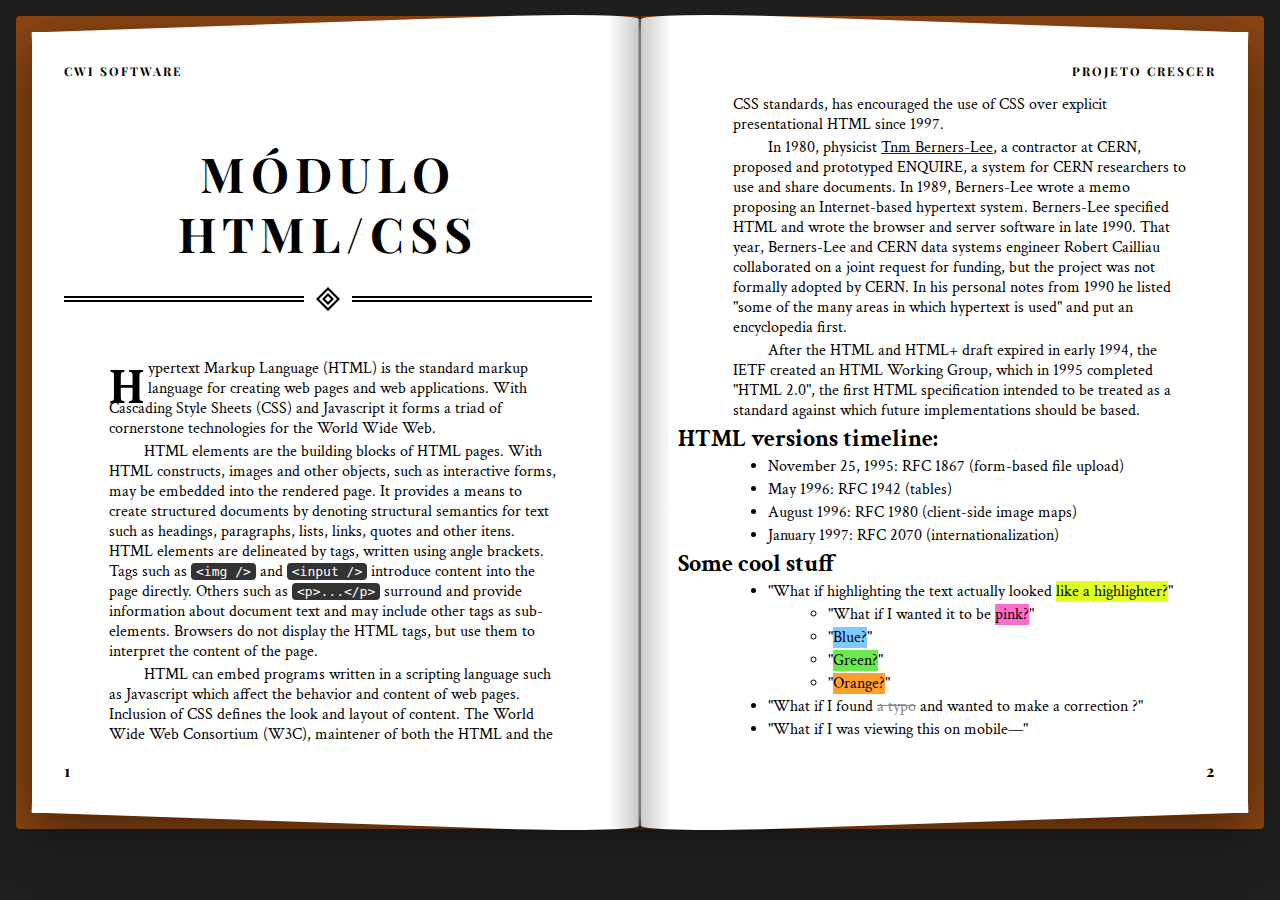
<file: html-css-exercicio-livro/index.html>
<!DOCTYPE html>
<html>
<head>
    <meta charset="utf-8">
    <title>Crescer HTML/CSS</title>
    <link rel="stylesheet" href="styles.css">
</head>
<body>
    <div id="wrapper">
        <div id="container">
            <section class="open-book">
                <header>
                    <h1>CWI Software</h1>
                    <h6>Projeto Crescer</h6>
                </header>
                <article>
                    <h2 class="chapter-title">MÓDULO HTML/CSS</h2>
                    <!-- eu que fiz -->
                    <p class="primeiro">
                        Hypertext Markup Language (HTML) is the standard markup language for creating web pages and web applications.
                        With Cascading Style Sheets (CSS) and Javascript it forms a triad of cornerstone technologies for the World Wide Web.
                    </p> 
                    <p>
                        HTML elements are the building blocks of HTML pages. With HTML constructs, images and other objects, such as interactive forms, 
                        may be embedded into the rendered page. It provides a means to create structured documents by denoting structural semantics for text such as headings, paragraphs, 
                        lists, links, quotes and other itens. HTML elements are delineated by tags, written using angle brackets. Tags such as <code class="codigo">&ltimg /&gt</code> and <code class="codigo">&ltinput /&gt</code>
                        introduce content into the page directly. Others such as <code class="codigo">&ltp&gt...&lt/p&gt</code> surround and provide information about document text and may include other tags as sub-elements. 
                        Browsers do not display the HTML tags, but use them to interpret the content of the page.
                    </p> 
                    <p>
                        HTML can embed programs written in a scripting language such as Javascript which affect the behavior and content of web pages.
                        Inclusion of CSS defines the look and layout of content. The World Wide Web Consortium (W3C), maintener of both the HTML and the CSS standards,
                        has encouraged the use of CSS over explicit presentational HTML since 1997.
                    </p>  
                    <p>
                        In 1980, physicist <span class="tnm">Tnm Berners-Lee</span>, a contractor at CERN, proposed and prototyped ENQUIRE, a system for CERN researchers to use and share documents.
                        In 1989, Berners-Lee wrote a memo proposing an Internet-based hypertext system. Berners-Lee specified HTML and wrote the browser and server software in late 1990. 
                        That year, Berners-Lee and CERN data systems engineer Robert Cailliau collaborated on a joint request for funding, but the project was not formally adopted by CERN. 
                        In his personal notes from 1990 he listed "some of the many areas in which hypertext is used" and put an encyclopedia first.
                    </p>
                    <p>
                        After the HTML and HTML+ draft expired in early 1994, the IETF created an HTML Working Group, which in 1995 completed "HTML 2.0", 
                        the first HTML specification intended to be treated as a standard against which future implementations should be based.
                    </p>
                    <h2>
                        HTML versions timeline:
                    </h2>
                    <ul>
                        <li>
                            November 25, 1995: RFC 1867 (form-based file upload)
                        </li>
                        <li>
                            May 1996: RFC 1942 (tables)
                        </li>
                        <li>
                            August 1996: RFC 1980 (client-side image maps)
                        </li>
                        <li>
                            January 1997: RFC 2070 (internationalization)
                        </li>
                    </ul>
                    <h2>
                        Some cool stuff
                    </h2>
                    <ul>
                        <li>
                            "What if highlighting the text actually looked <span class="hy">like a highlighter?</span>"
                        </li>
                        <ul>
                            <li>
                                "What if I wanted it to be <span class="hp">pink?</span>"
                            </li>
                            <li>
                                "<span class="hb">Blue?</span>"
                            </li>
                            <li>
                                "<span class="hg">Green?</span>"
                            </li>
                            <li>
                                "<span class="ho">Orange?</span>"
                            </li>
                        </ul>
                        <li>
                            "What if I found <span class="typo">a typo</span> and wanted to make a correction ?"
                        </li>
                        <li>
                            "What if I was viewing this on mobile—"
                        </li>
                    </ul>
                    <!-- eu que fiz -->
                </article>
                <footer>
                <ol id="page-numbers">
                    <li>1</li>
                    <li>2</li>
                </ol>
                </footer>
            </section>
        </div>
    </div>
</body>
</html>
</file>
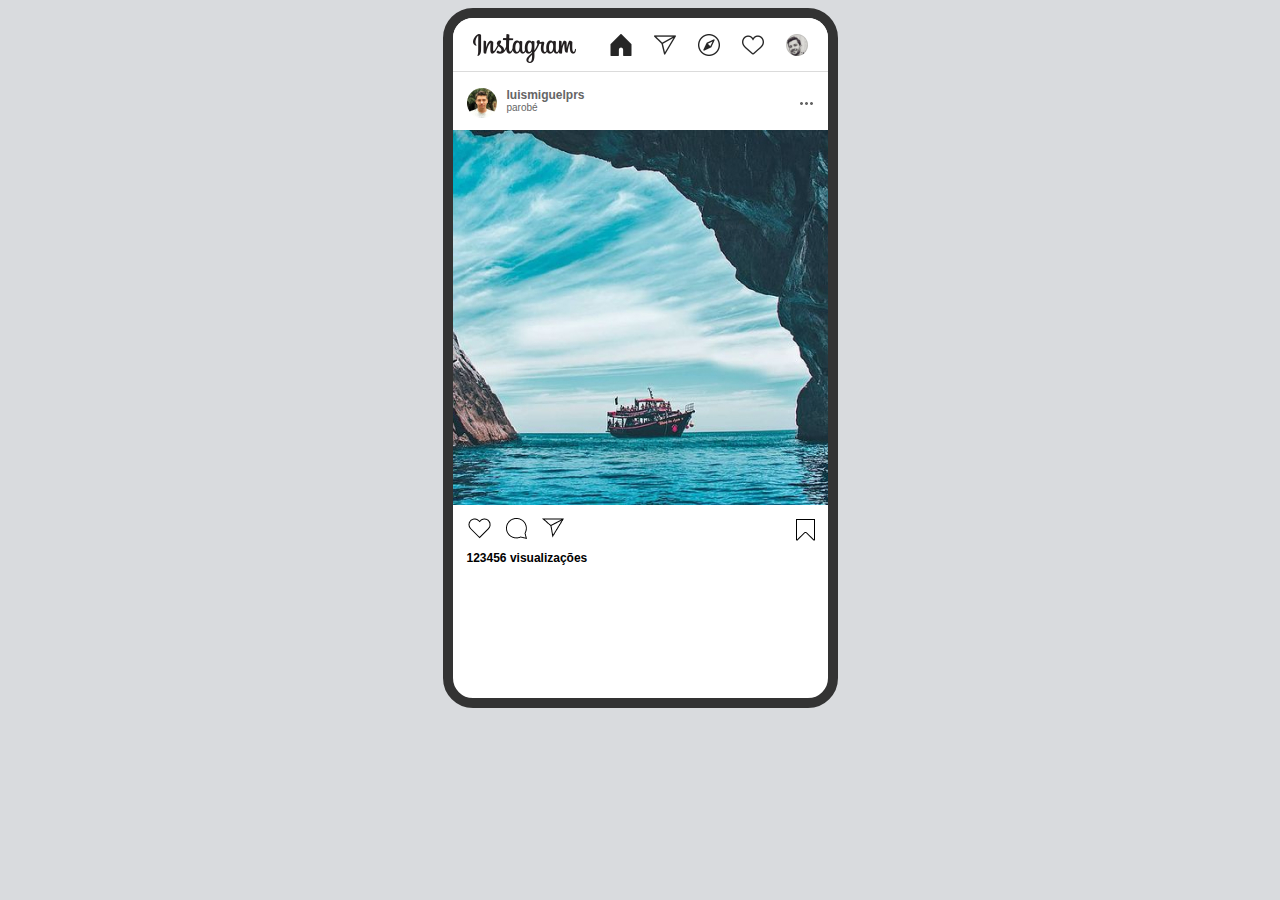
<file: html-css-exercicio-post-instagram/index.html>
<!DOCTYPE html>
<html lang="pt-BR">
<head>
    <meta charset="UTF-8">
    <meta name="viewport" content="width=device-width, initial-scale=1.0">
    <title>Instagram</title>
    <link rel="stylesheet" href="css/style.css">
</head>
<body>
    <article class="instagram-post">

        <img src="img/header.png" class="header" alt="Header">

        <div class="cabecalho">

            <div class="avatar-text">

                <img src="img/avatar.jpg" alt="avatar">
                
                <div class="text">
                    <span class="text1">luismiguelprs</span>
                    <span class="text2">parobé</span>
                </div>
                
            </div>

            <img src="img/see more.png" alt="see more" class="see-more">

        </div>

        <img src="img/img.jpg" alt="imagem">

        <div class="rodape">

            <ul class="interact">
                <li>
                    <img src="img/like.png" alt="like" class="interact-img">
                </li>
                <li>
                    <img src="img/comment.png" alt="comment" class="interact-img">
                </li>
                <li>
                    <img src="img/send.png" alt="send" class="interact-img">
                </li>
            </ul>

            <img src="img/save.png" alt="save" class="save">

        </div>

        <div class="visu">
            <strong>123456 visualizações</strong>
        </div>

    </article>
</body>
</html>
</file>
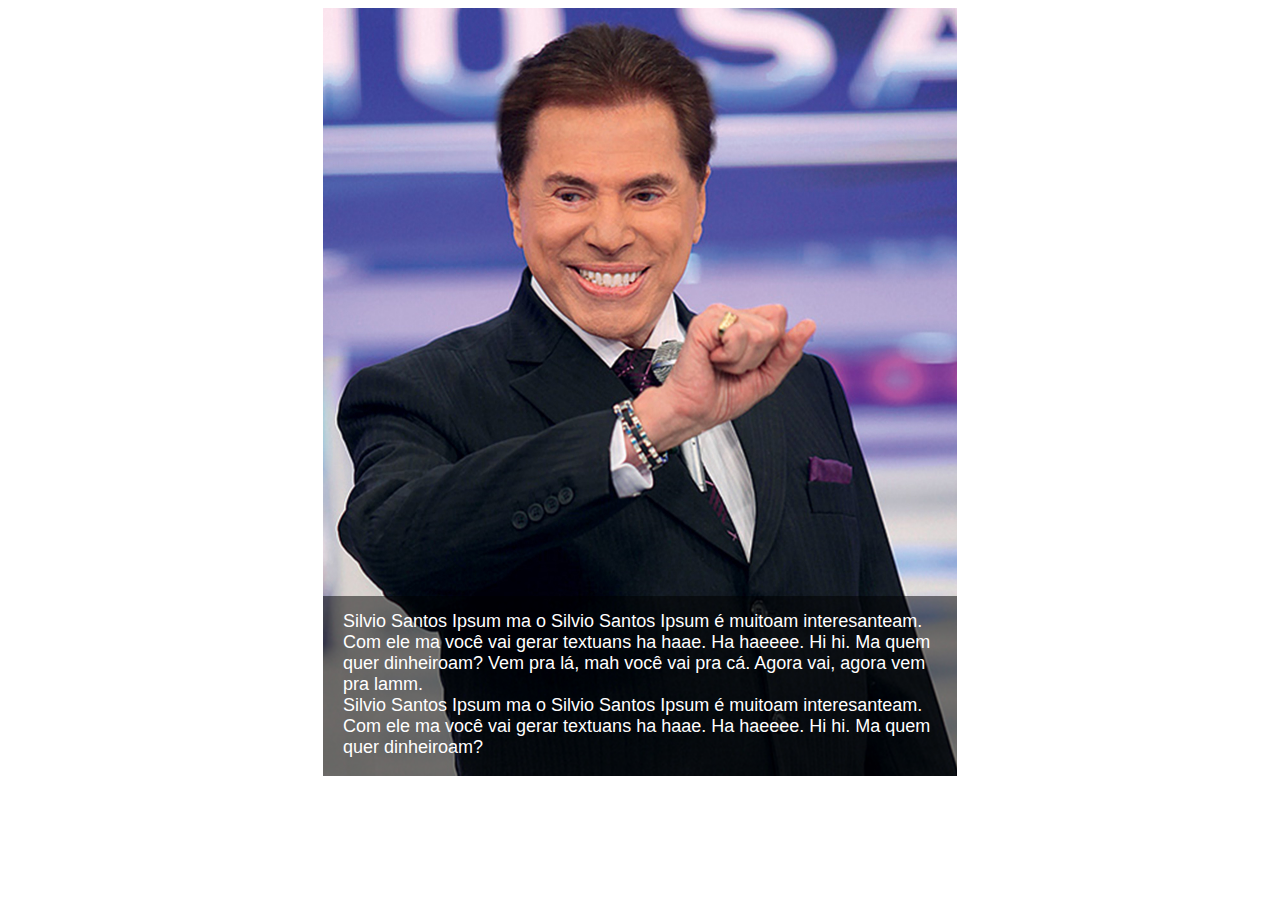
<file: html-css-exercicio-silvio-position/index.html>
<!DOCTYPE html>
<html lang="en">
<head>
    <meta charset="UTF-8">
    <meta http-equiv="X-UA-Compatible" content="IE=edge">
    <meta name="viewport" content="width=device-width, initial-scale=1.0">
    <link rel="stylesheet" href="css/style.css">
    <title>MAH OEH</title>
</head>
<body>

    <div class="img-txt">

        <img src="img/silvio.jpg" alt="silvio" class="silvio">
        
        <div class="txt">
            <p>
                Silvio Santos Ipsum ma o Silvio Santos Ipsum é muitoam interesanteam. Com ele ma você vai gerar textuans ha haae.
                Ha haeeee. Hi hi. Ma quem quer dinheiroam? Vem pra lá, mah você vai pra cá. Agora vai, agora vem pra lamm. <br>
                Silvio Santos Ipsum ma o Silvio Santos Ipsum é muitoam interesanteam. Com ele ma você vai gerar textuans ha haae.
                Ha haeeee. Hi hi. Ma quem quer dinheiroam? 
            </p>
        </div>
        
    </div>

</body>
</html>
</file>
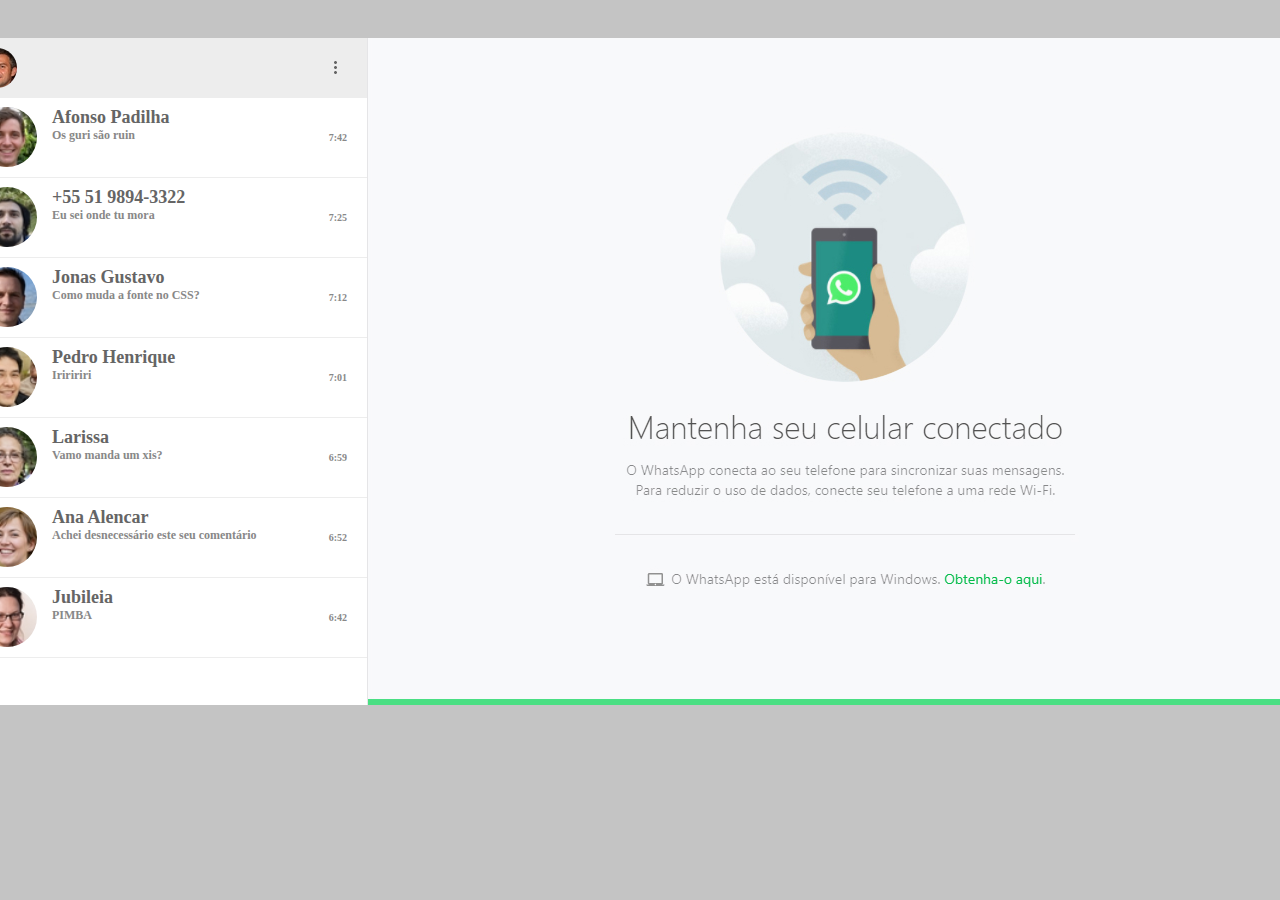
<file: html-css-exercicio-whatsapp-web/index.html>
<!DOCTYPE html>
<html>
<head>
    <meta charset="UTF-8">
    <meta http-equiv="X-UA-Compatible" content="IE=edge">
    <meta name="viewport" content="width=device-width, initial-scale=1.0">
    <title>WhatsApp</title>
    <link rel="stylesheet" href="css/style.css">
    <link rel="shortcut icon" href="img/whatsapp-logo-1.png" type="image/x-icon">
</head>
<body>
    <div class="geral">

        <div class="left">
            
            <div class="header">
                <img src="img/me.jpg" alt="me" class="me">
                <img src="img/see more.png" alt="see-more" class="see-more">
            </div>
            
            <div class="people">
                
                <div class="person">
                    <div class="inside">
                        <img src="img/p1.jpg" alt="p1" class="avatar">
                        <div class="txt">
                            <span class="txt1">Afonso Padilha</span>
                            <span class="txt2">Os guri são ruin</span>
                        </div>
                    </div>
                    <span class="horario">7:42</span>
                </div>
                
                <div class="person">
                    <div class="inside">
                        <img src="img/p2.jpg" alt="p2" class="avatar">
                        <div class="txt">
                            <span class="txt1">+55 51 9894-3322</span>
                            <span class="txt2">Eu sei onde tu mora</span>
                        </div>
                    </div>
                    <span class="horario">7:25</span>
                </div>
                
                <div class="person">
                    <div class="inside">
                        <img src="img/p3.jpg" alt="p3" class="avatar">
                        <div class="txt">
                            <span class="txt1">Jonas Gustavo</span>
                            <span class="txt2">Como muda a fonte no CSS?</span>
                        </div>
                    </div>
                    <span class="horario">7:12</span>
                </div>
                
                <div class="person">
                    <div class="inside">
                        <img src="img/p4.jpg" alt="p4" class="avatar">
                        <div class="txt">
                            <span class="txt1">Pedro Henrique</span>
                            <span class="txt2">Iriririri</span>
                        </div>
                    </div>
                    <span class="horario">7:01</span>
                </div>
                
                <div class="person">
                    <div class="inside">
                        <img src="img/p5.jpg" alt="p5" class="avatar">
                        <div class="txt">
                            <span class="txt1">Larissa</span>
                            <span class="txt2">Vamo manda um xis?</span>
                        </div>
                    </div>
                    <span class="horario">6:59</span>
                </div>
                
                <div class="person">
                    <div class="inside">
                        <img src="img/p6.jpg" alt="p6" class="avatar">
                        <div class="txt">
                            <span class="txt1">Ana Alencar</span>
                            <span class="txt2">Achei desnecessário este seu comentário</span>
                        </div>
                    </div>
                    <span class="horario">6:52</span>
                </div>
                
                <div class="person">
                    <div class="inside">
                        <img src="img/p7.jpg" alt="p7" class="avatar">
                        <div class="txt">
                            <span class="txt1">Jubileia</span>
                            <span class="txt2">PIMBA</span>
                        </div>
                    </div>
                    <span class="horario">6:42</span>
                </div>
                
                
                
            </div>
            
        </div>
        
        <img src="img/fundo.jpg" alt="fundo" class="background">
        
    </div>
</body>
</html>
</file>
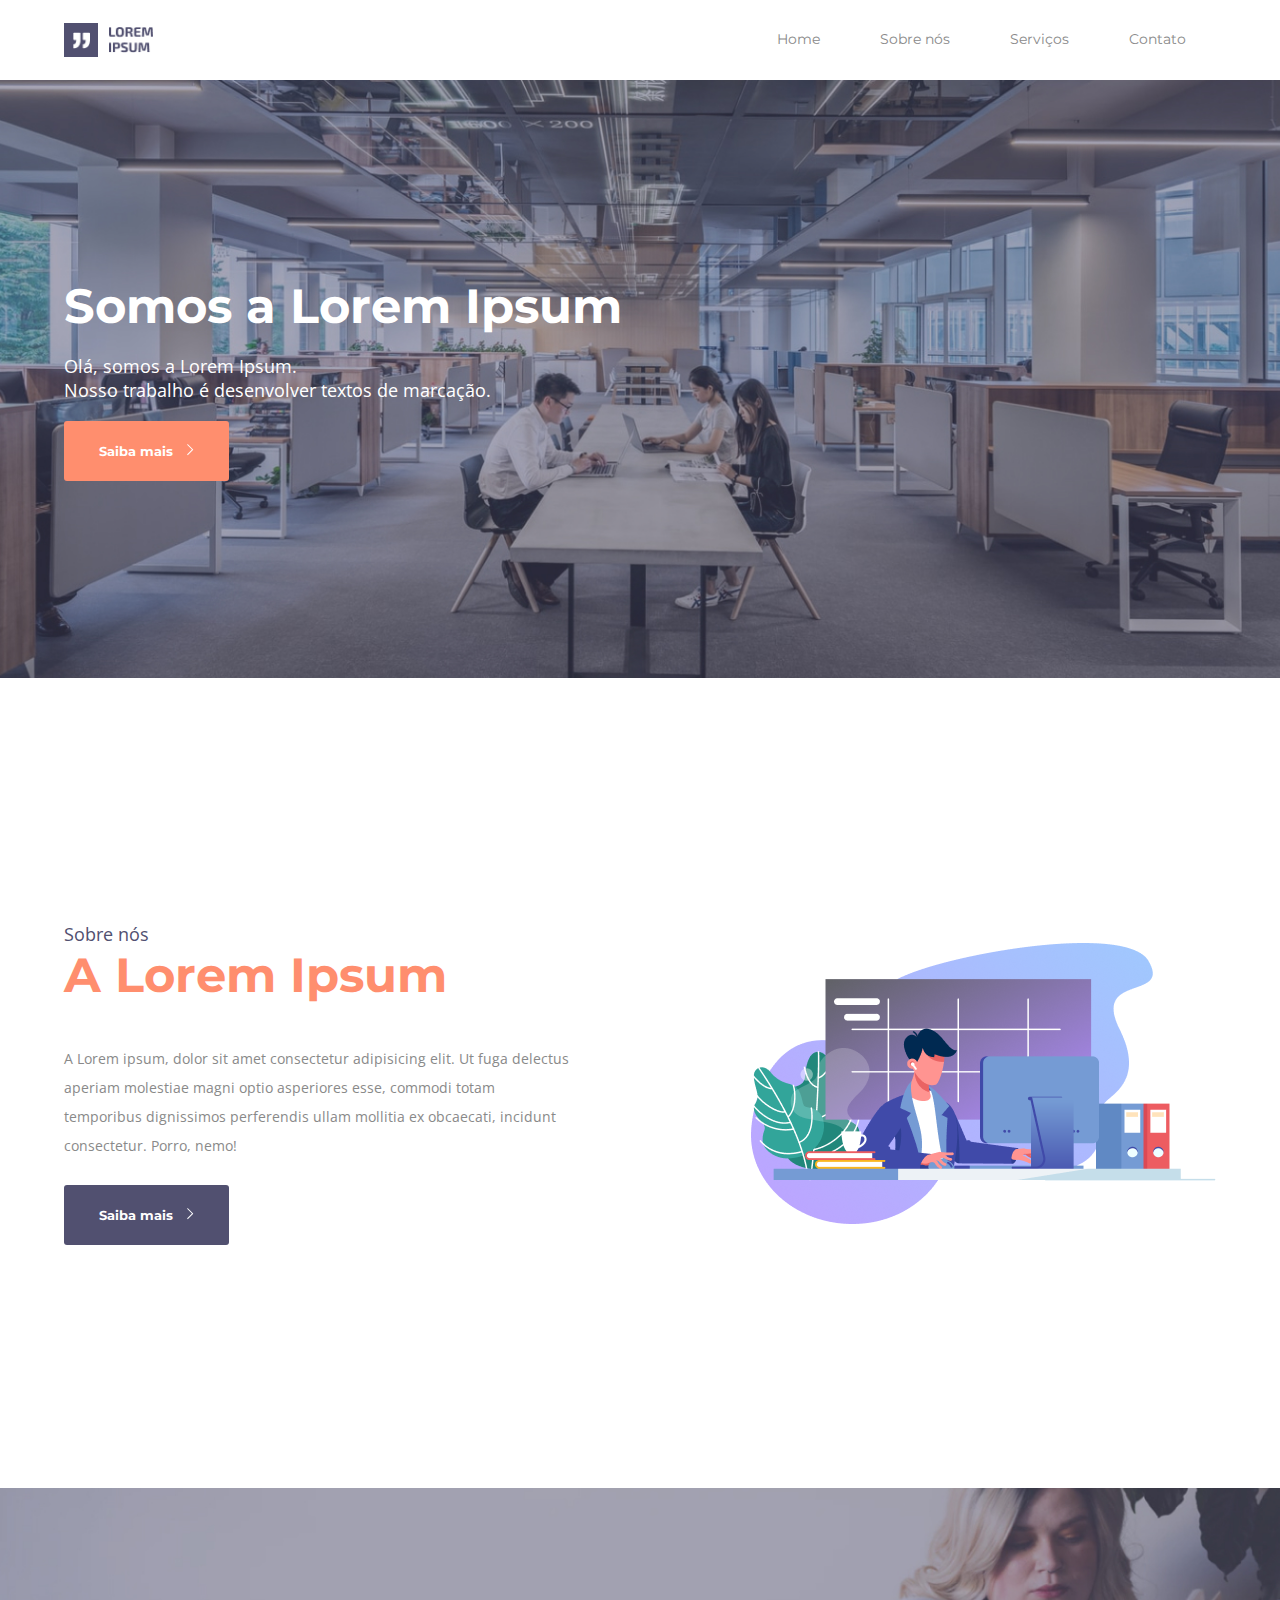
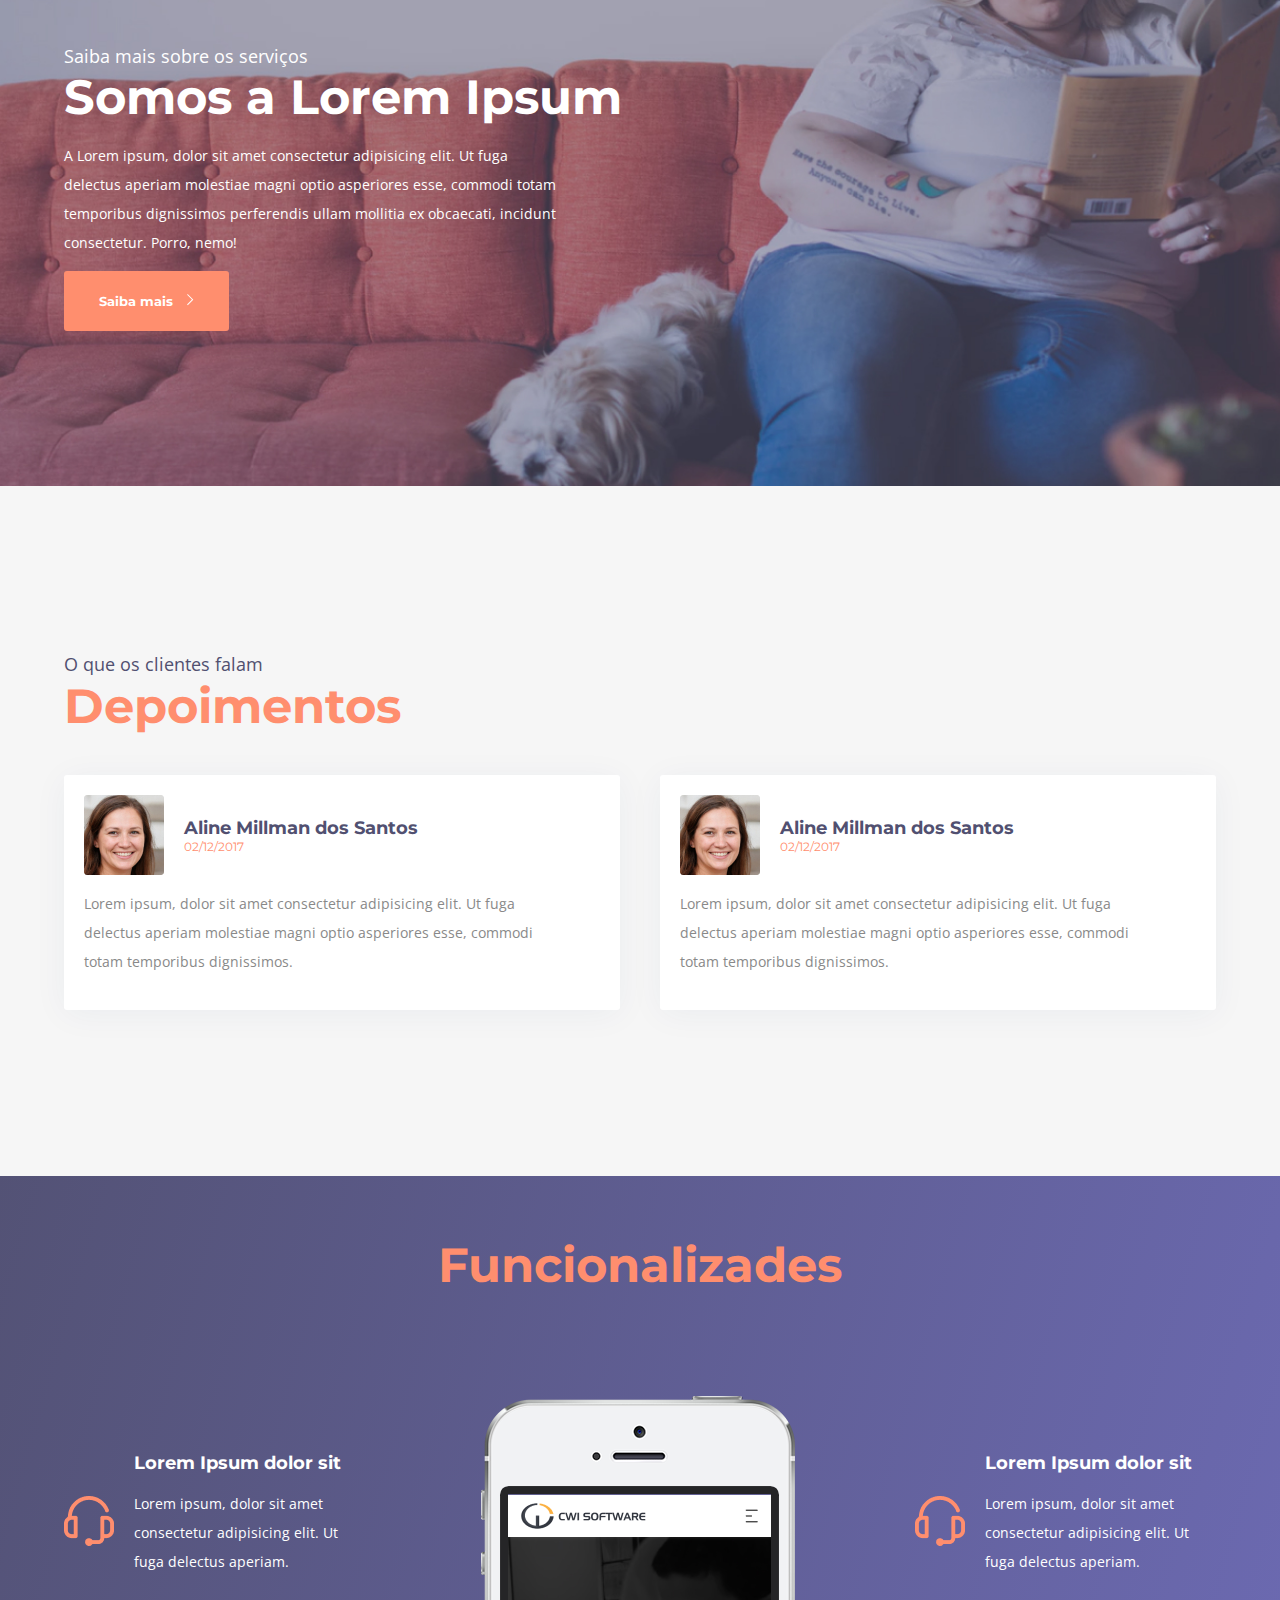
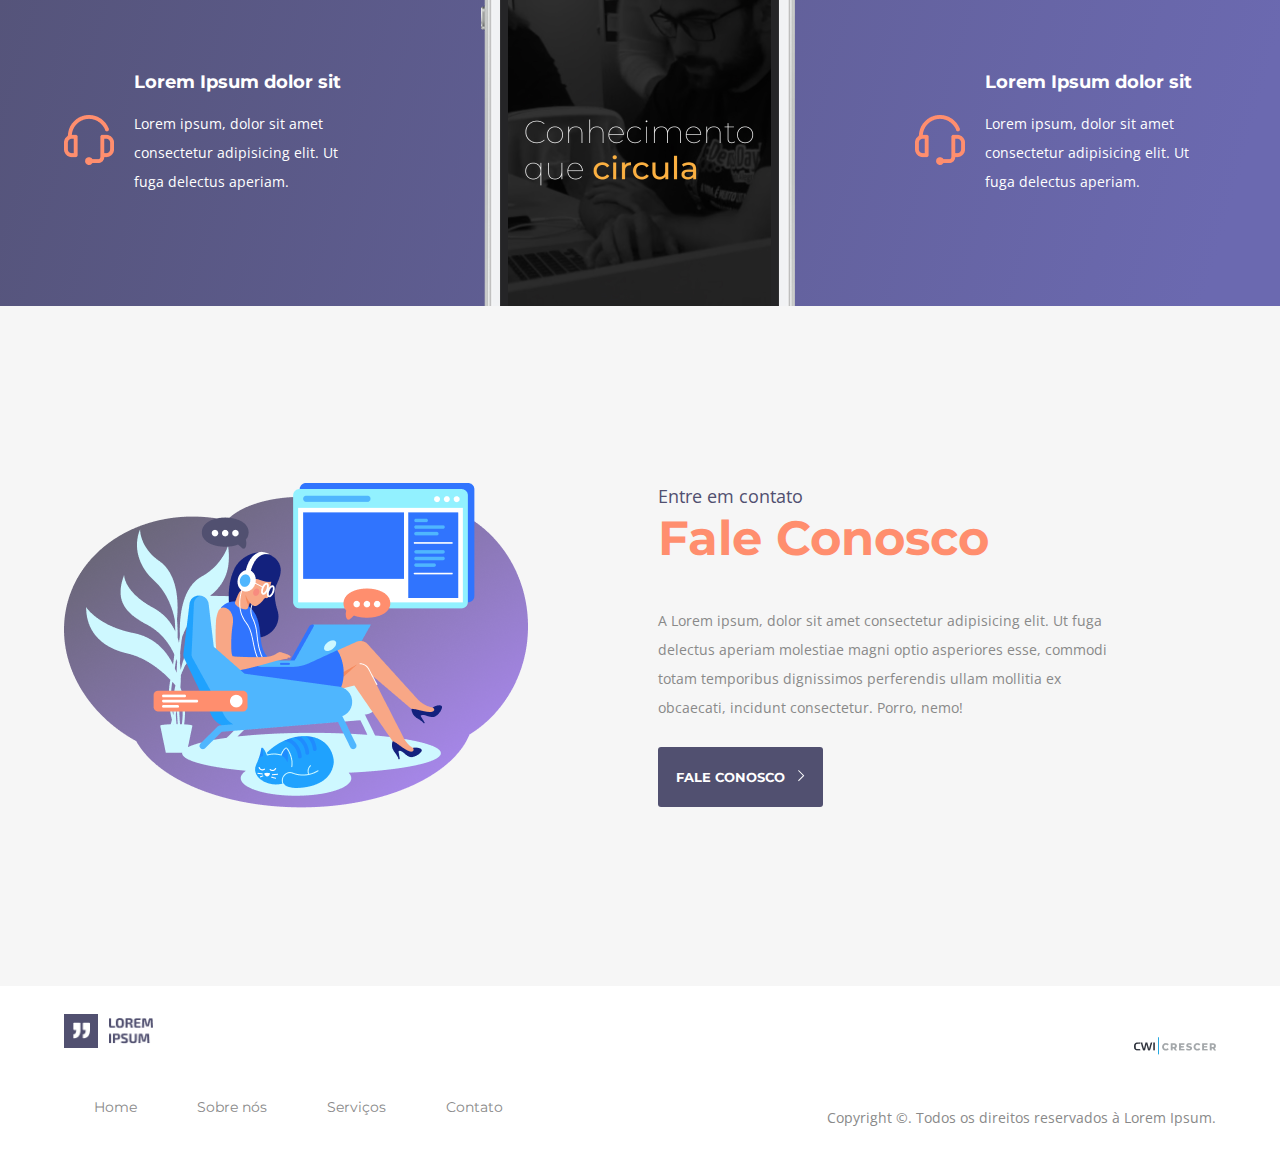
<file: html-css-tcc/index.html>
<!DOCTYPE html>
<html>
<head>
    <title>Home</title>
    <link rel="stylesheet" href="assets/css/common/style.css">
    <link rel="stylesheet" href="assets/css/common/header.css">
    <link rel="stylesheet" href="assets/css/common/footer.css">
    <link rel="stylesheet" href="assets/css/home/home.css">
    <link href="https://fonts.googleapis.com/css2?family=Montserrat:wght@400;700&family=Open+Sans&display=swap" rel="stylesheet">
    <meta name="viewport" content="width=device-width, initial-scale=1.0">
</head>
<body>

    <header class="header">
        <section class="header-content container">
            <div class="logo-completo">
                <img src="assets/img/contranota.png" alt="logo" class="logo">
                <img src="assets/img/Lorem Ipsum.png" alt="txt-logo" class="txt-logo txt-logo-header">
            </div>
            
            <input type="checkbox" id="menu-control" class="menu-control">

            <ul class="menu">
                <li class="menu-item">
                    <label for="menu-control" class="label-hamburger"> 
                        <img src="assets/img/hamburger.png" alt="hamburger" class="hamburger-close">
                    </label>
                </li>
                <li class="menu-item">
                    <a href="index.html">Home</a>
                </li>
                <li class="menu-item">
                    <a href="sobre/index.html">Sobre nós</a>
                </li>
                <li class="menu-item">
                    <a href="index.html">Serviços</a>
                </li>
                <li class="menu-item">
                    <a href="contato/index.html">Contato</a>
                </li>
            </ul>    

            <label for="menu-control" class="label-hamburger">
                <img src="assets/img/hamburger.png" alt="hamburger" class="hamburger">
            </label>

        </sectionv> 
    </header>

    <section class="banner">
        <img src="assets/img/banner.jpg" alt="banner" class="banner-img">

        <div class="banner-content">
            <div class="container">
                <h1>Somos a Lorem Ipsum</h1>
                <p class="txt-big">
                    Olá, somos a Lorem Ipsum. <br>
                    Nosso trabalho é desenvolver textos de marcação.
                </p>
                <a href="sobre/index.html">
                    <button class="button button-banner">
                        <span class="button-txt">Saiba mais</span>
                        <img src="assets/img/ARROW.png" alt="arrow" class="arrow-button">
                    </button>
                </a>
            </div>
        </div>
    </section>
    
    <section class="about-home container">
        <div>
            <span class="txt-big purple">Sobre nós</span>
            <h1 id="smaller" class="orange">A Lorem Ipsum</h1>
            <p class="txt gray about-txt">
                A Lorem ipsum, dolor sit amet consectetur adipisicing elit.
                Ut fuga delectus aperiam molestiae magni optio asperiores esse, 
                commodi totam temporibus dignissimos perferendis ullam mollitia ex obcaecati, 
                incidunt consectetur. Porro, nemo!
            </p>
            <a href="sobre/index.html">
                <button class="button bg-purple">
                    <span class="button-txt">Saiba mais</span>
                    <img src="assets/img/ARROW.png" alt="arrow" class="arrow-button">
                </button>
            </a>   
        </div>
        <img src="assets/img/ilustration.png" alt="illustration" class="img-geral">
    </section>

    <section class="services-home">
        <img src="assets/img/banner-services.jpg" alt="banner-services" class="banner-img">

        <div class="banner-content">
            <div class="container">
                <span class="txt-big">
                    Saiba mais sobre os serviços
                </span>
                <h1 id="smaller">Somos a Lorem Ipsum</h1>
                <p class="txt txt-services">
                    A Lorem ipsum, dolor sit amet consectetur adipisicing elit. 
                    Ut fuga delectus aperiam molestiae magni optio asperiores esse, 
                    commodi totam temporibus dignissimos perferendis ullam mollitia ex 
                    obcaecati, incidunt consectetur. Porro, nemo!
                </p>
                
                <button class="button">
                    <span class="button-txt">Saiba mais</span>
                    <img src="assets/img/ARROW.png" alt="arrow" class="arrow-button">
                </button>
            
            </div>
        </div>
    </section>

    <section class="depoimentos">
        <div class="dep-geral container">
            <span class="txt-big purple">O que os clientes falam</span>
            <h1 id="smaller" class="orange">Depoimentos</h1>
            <div class="container-dep">

                <div class="dep-msg">
                    <div class="pessoa">
                        <img src="assets/img/pessoa.jpg" alt="pessoa" class="pessoa-img">
                        <div class="pessoa-txt">
                            <span class="nome-dep">Aline Millman dos Santos</span>
                            <span class="data-dep">02/12/2017</span>
                        </div>
                    </div> 
                    <p class="txt gray msg">
                        Lorem ipsum, dolor sit amet consectetur adipisicing elit. Ut fuga delectus aperiam molestiae magni optio asperiores esse, 
                        commodi totam temporibus dignissimos.
                    </p>                   
                </div>    
                
                <div class="dep-msg">
                    <div class="pessoa">
                        <img src="assets/img/pessoa.jpg" alt="pessoa" class="pessoa">
                        <div class="pessoa-txt">
                            <span class="nome-dep">Aline Millman dos Santos</span>
                            <span class="data-dep">02/12/2017</span>
                        </div>
                    </div> 
                    <p class="txt gray msg">
                        Lorem ipsum, dolor sit amet consectetur adipisicing elit. Ut fuga delectus aperiam molestiae magni optio asperiores esse, 
                        commodi totam temporibus dignissimos.
                    </p>                   
                </div>
                
            </div>
        </div>
    </section>

    <section class="func">
        <div class="func-geral container">
            <h1 id="smaller" class="orange">Funcionalizades</h1>
            <div class="func-content">

                <div class="func-block">
                    <div class="func-item">
                        <img src="assets/img/headset.png" alt="headset">
                        <div class="func-txt">
                            <span class="txt-big bold monst">Lorem Ipsum dolor sit</span>
                            <p class="txt">
                                Lorem ipsum, dolor sit amet consectetur adipisicing elit. 
                                Ut fuga delectus aperiam.
                            </p>    
                        </div>
                    </div>
                    <div class="func-item">
                        <img src="assets/img/headset.png" alt="headset">
                        <div class="func-txt">
                            <span class="txt-big bold monst">Lorem Ipsum dolor sit</span>
                            <p class="txt">
                                Lorem ipsum, dolor sit amet consectetur adipisicing elit. 
                                Ut fuga delectus aperiam.
                            </p>    
                        </div>
                    </div>
                </div>
                    
                <img src="assets/img/celular.png" alt="celular" class="celular">

                <div class="func-block">
                    <div class="func-item">
                        <img src="assets/img/headset.png" alt="headset">
                        <div class="func-txt">
                            <span class="txt-big bold  monst">Lorem Ipsum dolor sit</span>
                            <p class="txt">
                                Lorem ipsum, dolor sit amet consectetur adipisicing elit. 
                                Ut fuga delectus aperiam.
                            </p>    
                        </div>
                    </div>
                    <div class="func-item">
                        <img src="assets/img/headset.png" alt="headset">
                        <div class="func-txt">
                            <span class="txt-big bold  monst">Lorem Ipsum dolor sit</span>
                            <p class="txt">
                                Lorem ipsum, dolor sit amet consectetur adipisicing elit. 
                                Ut fuga delectus aperiam.
                            </p>    
                        </div>
                    </div>
                </div>

            </div>
        </div>
    </section>

    <section class="fale">
        <div class="fale-geral container">
            <img src="assets/img/ilustration 2.png" alt="ilustration 2" class="img-geral">
            <div>
                <span class="txt-big purple">Entre em contato</span>
                <h1 id="smaller" class="orange">Fale Conosco</h1>
                <p class="txt gray">
                    A Lorem ipsum, dolor sit amet consectetur adipisicing elit. 
                    Ut fuga delectus aperiam molestiae magni optio asperiores esse, 
                    commodi totam temporibus dignissimos perferendis ullam mollitia 
                    ex obcaecati, incidunt consectetur. Porro, nemo!
                </p>
                <a href="contato/index.html">
                    <button class="button bg-purple">
                        <span class="button-txt">FALE CONOSCO</span>
                        <img src="assets/img/ARROW.png" alt="arrow" class="arrow-button">
                    </button>
                </a>
            </div>
        </div>
    </section>

    <footer class="footer container">
        <div class="footer-content">

            <div class="logo-completo">
                <img src="assets/img/contranota.png" alt="logo" class="logo">
                <img src="assets/img/Lorem Ipsum.png" alt="txt-logo" class="txt-logo">
            </div>

            <ul class="menu menu-footer">
                <li class="menu-item">
                    <a href="index.html">Home</a>
                </li>
                <li class="menu-item">
                    <a href="sobre/index.html">Sobre nós</a>
                </li>
                <li class="menu-item">
                    <a href="index.html">Serviços</a>
                </li>
                <li class="menu-item">
                    <a href="contato/index.html">Contato</a>
                </li>
            </ul>

        </div>

        <div class="footer-content secondary">
            <img src="assets/img/CRESCER LOGO.png" alt="crescer">
            <span class="txt gray pc">Copyright ©. Todos os direitos reservados à Lorem Ipsum.</span>
            <span class="txt gray mobile">© Copyright 2019 Todos os direitos</span>
        </div>

    </footer>
</body>
</html>
</file>
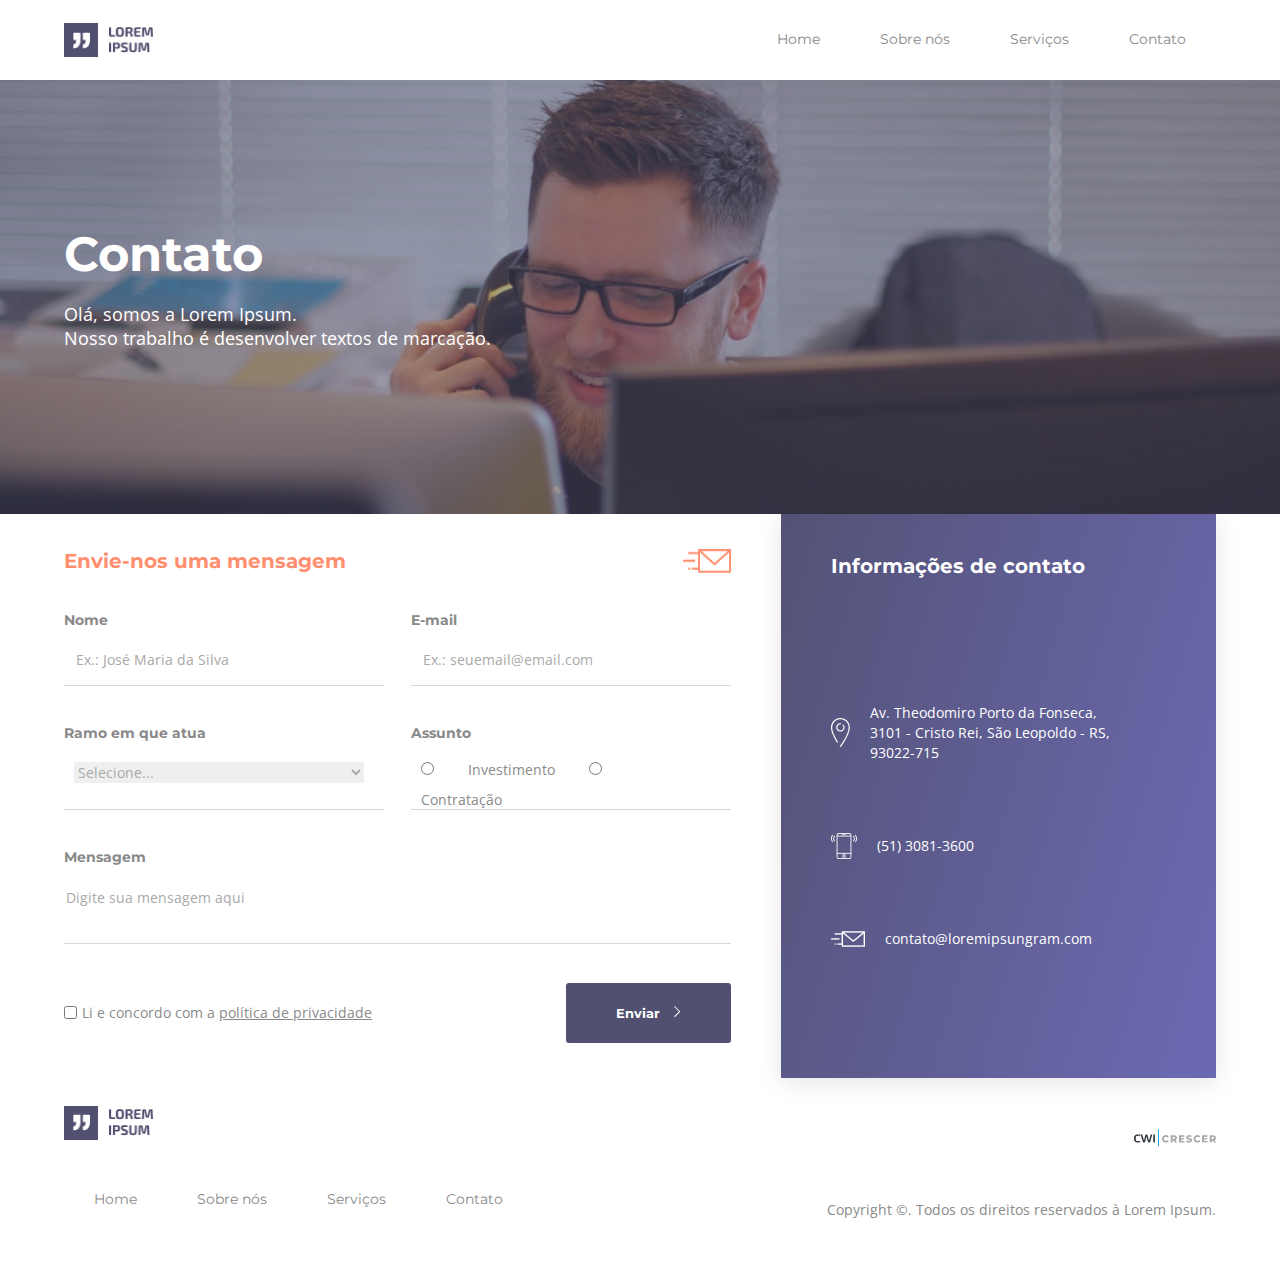
<file: html-css-tcc/contato/index.html>
<!DOCTYPE html>
<html>
<head>
    <meta charset="UTF-8">
    <link rel="stylesheet" href="../assets/css/common/style.css">
    <link rel="stylesheet" href="../assets/css/common/header.css">
    <link rel="stylesheet" href="../assets/css/common/footer.css">
    <link rel="stylesheet" href="../assets/css/contato/contact.css">
    <link href="https://fonts.googleapis.com/css2?family=Montserrat:wght@400;700&family=Open+Sans&display=swap" rel="stylesheet">
    <meta name="viewport" content="width=device-width, initial-scale=1.0">
    <title>Contato</title>
</head>
<body>

    <header class="header">
        <section class="header-content container">
            <div class="logo-completo">
                <img src="../assets/img/contranota.png" alt="logo" class="logo">
                <img src="../assets/img/Lorem Ipsum.png" alt="txt-logo" class="txt-logo txt-logo-header">
            </div>
            
            <input type="checkbox" id="menu-control" class="menu-control">

            <ul class="menu">
                <li class="menu-item">
                    <label for="menu-control" class="label-hamburger"> 
                        <img src="../assets/img/hamburger.png" alt="hamburger" class="hamburger-close">
                    </label>
                </li>
                <li class="menu-item">
                    <a href="../index.html">Home</a>
                </li>
                <li class="menu-item">
                    <a href="../sobre/index.html">Sobre nós</a>
                </li>
                <li class="menu-item">
                    <a href="">Serviços</a>
                </li>
                <li class="menu-item">
                    <a href="../contato/index.html">Contato</a>
                </li>
            </ul>    

            <label for="menu-control" class="label-hamburger">
                <img src="../assets/img/hamburger.png" alt="hamburger" class="hamburger">
            </label>

        </sectionv> 
    </header>

    <section class="contact-banner">
        <img src="../assets/img/contact-banner.jpg" alt="contact-banner" class="banner-img">
        <div class="contact-banner-content">
            <div class="container">
                <h1 id="big">Contato</h1>
                <p class="txt-big">
                    Olá, somos a Lorem Ipsum. <br>
                    Nosso trabalho é desenvolver textos de marcação.
                </p>
            </div>
        </div>
    </section>

    <section class="contato">
        <form class="formulario container">
            <div class="linha-primeira">
                <span class="title-form">Envie-nos uma mensagem</span>
                <img src="../assets/img/ENVELOP.png" alt="envelop" class="img-form">
            </div>

            <div class="linha">
                <div class="input">
                    <label class="title-input" for="name">Nome</label>
                    <input type="text" id="nome" placeholder="Ex.: José Maria da Silva">
                </div>

                <div class="input">
                    <label class="title-input" for="email">E-mail</label>
                    <input type="email" id="email" placeholder="Ex.: seuemail@email.com">
                </div>
            </div>

            <div class="linha">
                <div class="input">
                    <span class="title-input">Ramo em que atua</span>
                    <select name="ramo">
                        <option selected disabled>Selecione...</option>
                        <option>Front-End</option>
                        <option>Back-End</option>
                        <option>Análise</option>
                        <option>RH</option>
                    </select>
                </div>
                
                <div class="input reverse">
                    <span class="title-input">Assunto</span>
                    <div class="assunto">
                        <input type="radio" name="assuntos">
                        <span class="assunto-txt">Investimento</span>
                        <input type="radio" name="assuntos">
                        <span class="assunto-txt">Contratação</span>
                    </div>
                </div>
            </div>

            <div class="linha">
                <div class="input msg-form">
                    <span class="title-input">Mensagem</span>
                    <textarea name="mensagem" cols="3" placeholder="Digite sua mensagem aqui"></textarea>
                </div>
            </div>

            <div class="linha-ultima">
                <div class="politica">
                    <input type="checkbox">
                    <span>Li e concordo com a <a href="">política de privacidade</a></span>
                </div>

                <button class="button bg-purple">
                    <span class="button-txt">Enviar</span>
                    <img src="../assets/img/ARROW.png" alt="arrow" class="arrow-button">
                </button>
            </div>
        </form>

        <div class="info">
            <div class="info-container container">

                <spon class="title-info">Informações de contato</spon>
                
                <div class="info-content">
                    <img src="../assets/img/localization.png" alt="localization">
                    <span class="info-txt">Av. Theodomiro Porto da Fonseca, 3101 - Cristo Rei, São Leopoldo - RS, 93022-715</span>
                </div>
                
                <div class="info-content">
                    <img src="../assets/img/celphone.png" alt="celphone">
                    <span class="info-txt"> (51) 3081-3600</span>
                </div>
                
                <div class="info-content">
                    <img src="../assets/img/mail white.png" alt="mail-white">
                    <span class="info-txt">contato@loremipsungram.com</span>
                </div>
            </div>
        </div>
    </section>

    <footer class="footer container">
        <div class="footer-content">

            <div class="logo-completo">
                <img src="../assets/img/contranota.png" alt="logo" class="logo">
                <img src="../assets/img/Lorem Ipsum.png" alt="txt-logo" class="txt-logo">
            </div>

            <ul class="menu menu-footer">
                <li class="menu-item">
                    <a href="../index.html">Home</a>
                </li>
                <li class="menu-item">
                    <a href="../sobre/index.html">Sobre nós</a>
                </li>
                <li class="menu-item">
                    <a href="">Serviços</a>
                </li>
                <li class="menu-item">
                    <a href="../contato/index.html">Contato</a>
                </li>
            </ul>

        </div>

        <div class="footer-content secondary">
            <img src="../assets/img/CRESCER LOGO.png" alt="crescer">
            <span class="txt gray pc">Copyright ©. Todos os direitos reservados à Lorem Ipsum.</span>
            <span class="txt gray mobile">© Copyright 2019 Todos os direitos</span>
        </div>

    </footer>
    
</body>
</html>
</file>
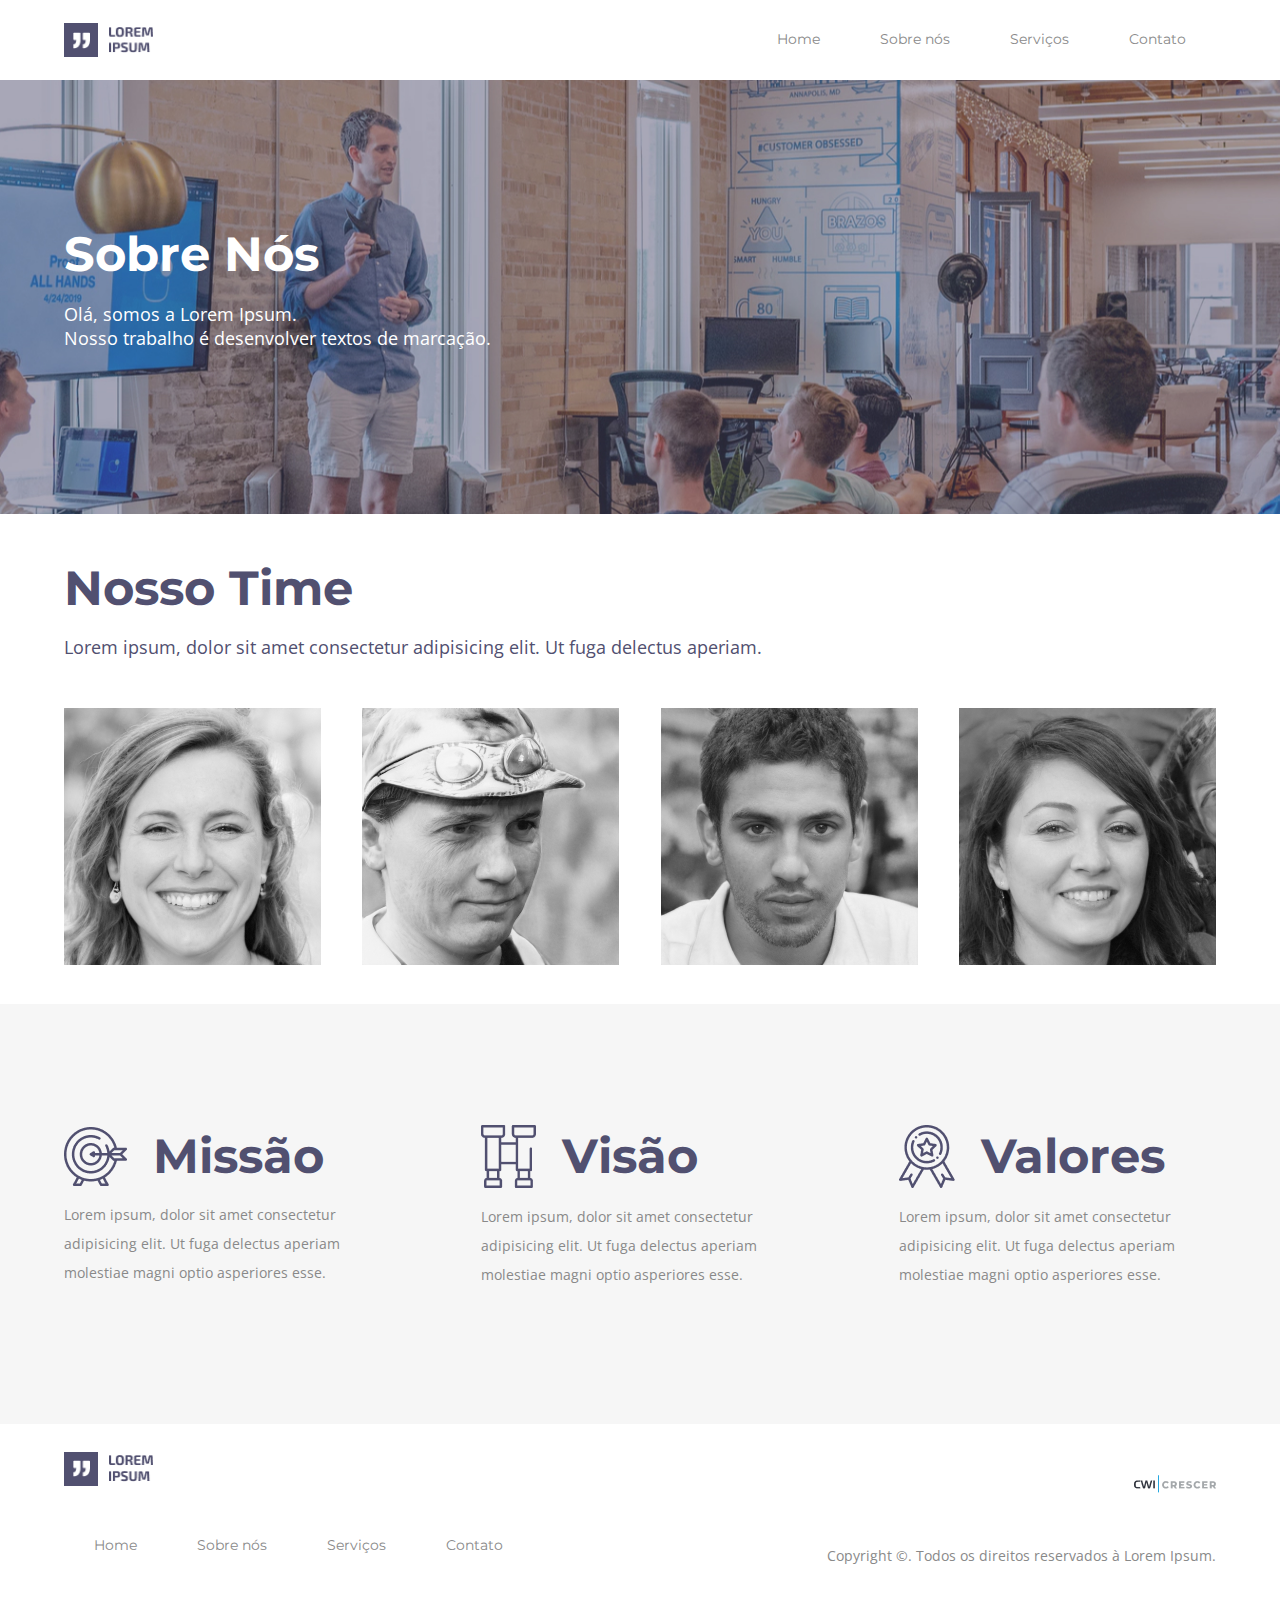
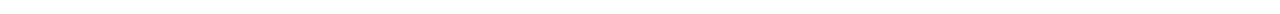
<file: html-css-tcc/sobre/index.html>
<!DOCTYPE html>
<html>
<head>
    <meta charset="UTF-8">
    <link rel="stylesheet" href="../assets/css/common/style.css">
    <link rel="stylesheet" href="../assets/css/common/header.css">
    <link rel="stylesheet" href="../assets/css/common/footer.css">
    <link rel="stylesheet" href="../assets/css/sobre/about.css">
    <link href="https://fonts.googleapis.com/css2?family=Montserrat:wght@400;700&family=Open+Sans&display=swap" rel="stylesheet">
    <meta name="viewport" content="width=device-width, initial-scale=1.0">
    <title>Sobre</title>
</head>
<body>

    <header class="header">
        <section class="header-content container">
            <div class="logo-completo">
                <img src="../assets/img/contranota.png" alt="logo" class="logo">
                <img src="../assets/img/Lorem Ipsum.png" alt="txt-logo" class="txt-logo txt-logo-header">
            </div>
            
            <input type="checkbox" id="menu-control" class="menu-control">

            <ul class="menu">
                <li class="menu-item">
                    <label for="menu-control" class="label-hamburger"> 
                        <img src="../assets/img/hamburger.png" alt="hamburger" class="hamburger-close">
                    </label>
                </li>
                <li class="menu-item">
                    <a href="../index.html">Home</a>
                </li>
                <li class="menu-item">
                    <a href="../sobre/index.html">Sobre nós</a>
                </li>
                <li class="menu-item">
                    <a href="">Serviços</a>
                </li>
                <li class="menu-item">
                    <a href="../contato/index.html">Contato</a>
                </li>
            </ul>    

            <label for="menu-control" class="label-hamburger">
                <img src="../assets/img/hamburger.png" alt="hamburger" class="hamburger">
            </label>

        </sectionv> 
    </header>

    <section class="about-banner">
        <img src="../assets/img/about-banner.jpg" alt="about-banner" class="banner-img">
        <div class="about-banner-content">
            <div class="container">
                <h1 id="big">Sobre Nós</h1>
                <p class="txt-big">
                    Olá, somos a Lorem Ipsum. <br>
                    Nosso trabalho é desenvolver textos de marcação.
                </p>
            </div>
        </div>
    </section>

    <section class="nosso-time container">
        <h1 class="purple" id="big">Nosso Time</h1>
        <p class="txt-big purple">Lorem ipsum, dolor sit amet consectetur adipisicing elit. Ut fuga delectus aperiam.</p>
        <div class="time">
            <div class="time-content">
                <div class="time-item">
                    <img src="../assets/img/1.jpg" alt="time-1" class="img-geral">
                    <div class="overlay-time">
                        <span class="txt-big bold monst">Ellen da Silva</span>
                        <p class="txt">Lorem ipsum, dolor sit amet consectetur adipisicing elit. Ut fuga delectus aperiam.</p>
                    </div>
                </div>
                <div class="time-item">
                    <img src="../assets/img/2.jpg" alt="time-2" class="img-geral">
                    <div class="overlay-time">
                        <span class="txt-big bold monst">Ellen da Silva</span>
                        <p class="txt">Lorem ipsum, dolor sit amet consectetur adipisicing elit. Ut fuga delectus aperiam.</p>
                    </div>
                </div>
                <div class="time-item">
                    <img src="../assets/img/3.jpg" alt="time-3" class="img-geral">
                    <div class="overlay-time">
                        <span class="txt-big bold monst">Ellen da Silva</span>
                        <p class="txt">Lorem ipsum, dolor sit amet consectetur adipisicing elit. Ut fuga delectus aperiam.</p>
                    </div>
                </div>
                <div class="time-item">
                    <img src="../assets/img/4.jpg" alt="time-4" class="img-geral">
                    <div class="overlay-time">
                        <span class="txt-big bold monst">Ellen da Silva</span>
                        <p class="txt">Lorem ipsum, dolor sit amet consectetur adipisicing elit. Ut fuga delectus aperiam.</p>
                    </div>
                </div>
            </div>
            
        </div>
    </section>

    <section class="objetivos">
        <div class="obj-container container">

            <div>
                <div class="obj-item">
                    <img src="../assets/img/missao.png" alt="missao-img">
                    <h1 class="purple" id="big">Missão</h1>
                </div>
                <p class="txt gray">Lorem ipsum, dolor sit amet consectetur adipisicing elit. Ut fuga delectus aperiam molestiae magni optio asperiores esse.</p>
            </div>

            <div>
                <div class="obj-item">
                    <img src="../assets/img/visao.png" alt="visao-img">
                    <h1 class="purple" id="big">Visão</h1>
                </div>
                <p class="txt gray">Lorem ipsum, dolor sit amet consectetur adipisicing elit. Ut fuga delectus aperiam molestiae magni optio asperiores esse.</p>
            </div>

            <div>
                <div class="obj-item">
                    <img src="../assets/img/valores.png" alt="visao-img">
                    <h1 class="purple" id="big">Valores</h1>
                </div>
                <p class="txt gray">Lorem ipsum, dolor sit amet consectetur adipisicing elit. Ut fuga delectus aperiam molestiae magni optio asperiores esse.</p>
            </div>

        </div>
    </section>

    <footer class="footer container">
        <div class="footer-content">

            <div class="logo-completo">
                <img src="../assets/img/contranota.png" alt="logo" class="logo">
                <img src="../assets/img/Lorem Ipsum.png" alt="txt-logo" class="txt-logo">
            </div>

            <ul class="menu menu-footer">
                <li class="menu-item">
                    <a href="../index.html">Home</a>
                </li>
                <li class="menu-item">
                    <a href="../sobre/index.html">Sobre nós</a>
                </li>
                <li class="menu-item">
                    <a href="">Serviços</a>
                </li>
                <li class="menu-item">
                    <a href="../contato/index.html">Contato</a>
                </li>
            </ul>

        </div>

        <div class="footer-content secondary">
            <img src="../assets/img/CRESCER LOGO.png" alt="crescer">
            <span class="txt gray pc">Copyright ©. Todos os direitos reservados à Lorem Ipsum.</span>
            <span class="txt gray mobile">© Copyright 2019 Todos os direitos</span>
        </div>

    </footer>
    
</body>
</html>
</file>
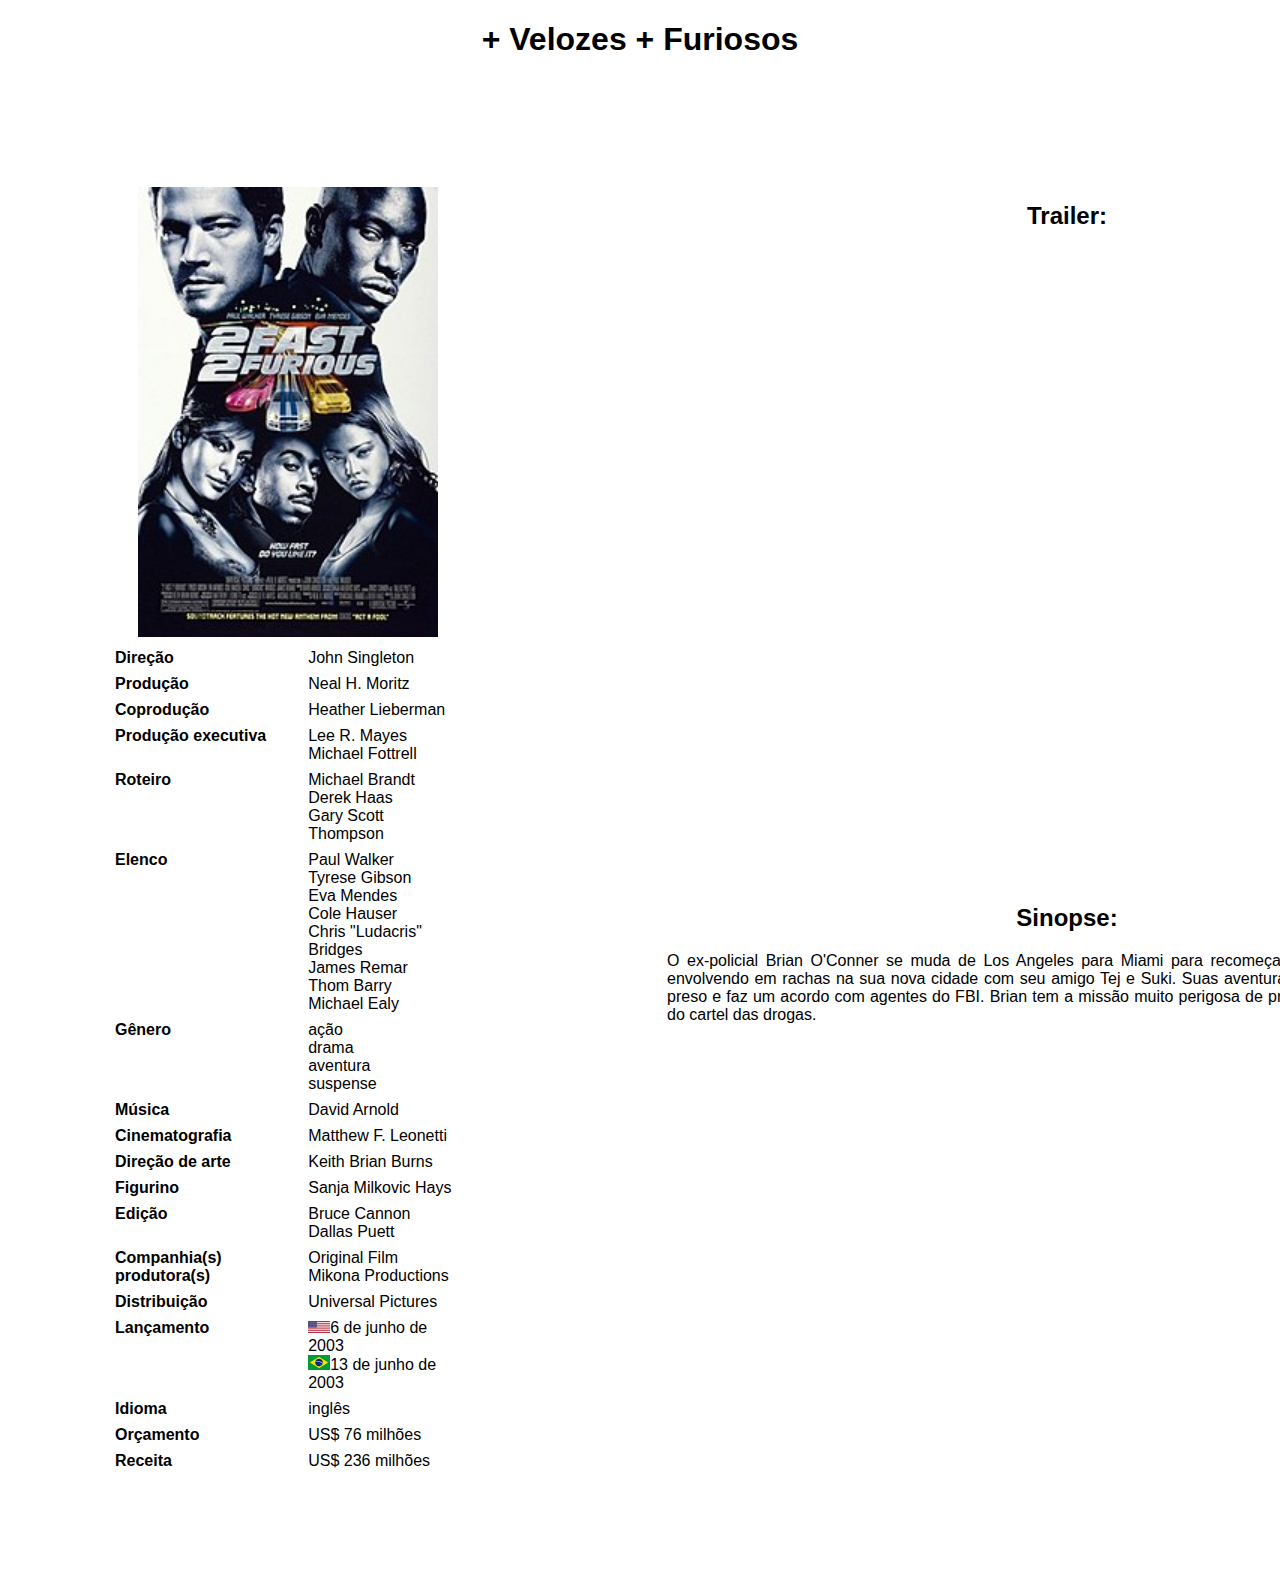
<file: html-css-exercicio-filme/ex1.html>
<!DOCTYPE html>
<html>
<head>
    <title>+ Velozes + Furiosos</title>
</head>
<body style="font-family:Arial, Helvetica, sans-serif">
    <h1 align='center'>
        <strong>+ Velozes + Furiosos</strong>
    </h1>
    <table align="center" cellpadding="100" border="0">
        <tr>
            <td>
                <table cellpadding="3" border="0" style="width: 355px; text-align: left;"> <!-- TABELA DE INFROMAÇÕES -->
                    <tbody style="vertical-align: top; text-align: left;">
                        <tr>
                            <td colspan="2" style="text-align:center;">
                                <div>
                                    <img alt="" src="img/200px-2_Fast_2_Furious_2003.jpg" decoding="async" width="300" height="450">
                                </div>
                            </td>
                        </tr>
                        <tr>
                            <td style="font-weight:bold;">
                                Direção
                            </td>
                            <td>
                                John Singleton
                            </td>
                        </tr>
                        <tr>
                            <td style="font-weight:bold">
                                Produção
                            </td>
                            <td>
                                Neal H. Moritz
                            </td>
                        </tr>
                        <tr>
                            <td style="font-weight:bold">
                                Coprodução
                            </td>
                            <td>
                                Heather Lieberman
                            </td>
                        </tr>
                        <tr>
                            <td style="font-weight:bold">
                                Produção executiva
                            </td>
                            <td>
                                Lee R. Mayes<br>
                                Michael Fottrell
                            </td>
                        </tr>
                        <tr>
                            <td style="font-weight:bold">
                                Roteiro
                            </td>
                            <td>
                                Michael Brandt<br>
                                Derek Haas<br>
                                Gary Scott Thompson
                            </td>
                        </tr>
                        <tr>
                            <td style="font-weight:bold">
                                Elenco
                            </td>
                            <td>
                                Paul Walker<br>
                                Tyrese Gibson<br>
                                Eva Mendes<br>
                                Cole Hauser<br>
                                Chris "Ludacris" Bridges<br>
                                James Remar<br>
                                Thom Barry<br>
                                Michael Ealy
                            </td>
                        </tr>
                        <tr>
                            <td style="font-weight:bold">
                                Gênero
                            </td>
                            <td>
                                ação<br>
                                drama<br>
                                aventura<br>
                                suspense
                            </td>
                        </tr>
                        <tr>
                            <td style="font-weight:bold">
                                Música
                            </td>
                            <td>
                                David Arnold
                            </td>
                        </tr>
                        <tr>
                            <td style="font-weight:bold">
                                Cinematografia
                            </td>
                            <td>
                                Matthew F. Leonetti
                            </td>
                        </tr>
                        <tr>
                            <td style="font-weight:bold">
                                Direção de arte
                            </td>
                            <td>
                                Keith Brian Burns
                            </td>
                        </tr>
                        <tr>
                            <td style="font-weight:bold">
                                Figurino
                            </td>
                            <td>
                                Sanja Milkovic Hays
                            </td>
                        </tr>
                        <tr>
                            <td style="font-weight:bold">
                                Edição
                            </td>
                            <td>
                                Bruce Cannon<br>
                                Dallas Puett
                            </td>
                        </tr>
                        <tr>
                            <td style="font-weight:bold">
                                Companhia(s) produtora(s)
                            </td>
                            <td>
                                Original Film<br>
                                Mikona Productions
                            </td>
                        </tr>
                        <tr>
                            <td style="font-weight:bold">
                                Distribuição
                            </td>
                            <td>
                                Universal Pictures
                            </td>
                        </tr>
                        <tr>
                            <td style="font-weight:bold">
                                Lançamento
                            </td>
                            <td>
                                <img alt="Estados Unidos" src="img/22px-Flag_of_the_United_States.svg.png" decoding="async" width="22" height="12">6 de junho de 2003<br>
                                <img alt="Brasil" src="img/Flag_of_Brazil.svg.png" decoding="async" width="22" height="15">13 de junho de 2003
                            </td>
                        </tr>
                        <tr>
                            <td style="font-weight:bold">
                                Idioma
                            </td>
                            <td>
                                inglês
                            </td>
                        </tr>
                        <tr>
                            <td style="font-weight:bold">
                                Orçamento
                            </td>
                            <td>
                                US$ 76 milhões
                            </td>
                        </tr>
                        <tr>
                            <td style="font-weight:bold">
                                Receita
                            </td>
                            <td>
                                US$ 236 milhões
                            </td>
                        </tr>
                    </tbody>
                </table>
            </td>
            <td style="vertical-align: top">
                <div align='center'> <!--TRAILER -->
                    <h2>
                        Trailer:
                    </h2>
                    <iframe width="100%" height="450" src="https://www.youtube.com/embed/F_VIM03DXWI" title="YouTube video player" frameborder="0" allow="accelerometer; autoplay; clipboard-write; encrypted-media; gyroscope; picture-in-picture" allowfullscreen></iframe>
                </div>
                <div style="width: 800px; text-align: center; margin-top: 200px"> <!-- SINOPSE -->
                    <h2>
                        Sinopse:
                    </h2>
                    <p style="text-align: justify">
                        O ex-policial Brian O'Conner se muda de Los Angeles para Miami para recomeçar sua vida.
                        Ele acaba se envolvendo em rachas na sua nova cidade com seu amigo Tej e Suki. 
                        Suas aventuras terminam quando ele é preso e faz um acordo com agentes do FBI. 
                        Brian tem a missão muito perigosa de prender um poderoso chefe do cartel das drogas.
                    </p>
                </div>
            </td>
        </tr>
    </table>
</body>
</html>
</file>
<file: html-css-exercicio-livro/styles.css>
@import url(https://fonts.googleapis.com/css?family=Crimson+Text:400,700,900,400italic,700italic,900italic|Playfair+Display:400,700,900,400italic,700italic,900italic|Rock+Salt:400);

*,
:before,
:after {
  box-sizing: border-box;
}

body {
  background-color: #1d1f20;
  color: #e5e5e5;
  font: 16px/1.25 'Crimson Text', sans-serif;
  margin: 0;
}

#wrapper {
  margin-left: auto;
  margin-right: auto;
  max-width: 1280px;
}

#container {
  float: left;
  padding: 16px;
  width: 100%;
}

.open-book {
  background: #fff;
  box-shadow: rgba(0,0,0,0.5) 0 16px 48px;
  color: #000;
  padding: 32px;
}

.open-book * {
  position: relative;
}

.open-book *::-moz-selection {
  background: rgba(222,255,0,0.75);
}

.open-book *::selection {
  background: rgba(222,255,0,0.75);
}

.open-book header {
  padding-bottom: 16px;
}

.open-book header *,
.open-book footer * {
  font: 700 16px/1.25 'Playfair Display', sans-serif;
  letter-spacing: 2px;
  margin: 0;
}

.open-book header * {
  font-size: 12px;
  text-transform: uppercase;
}

.open-book footer {
  padding-top: 16px;
}

.open-book footer #page-numbers {
  display: none;
  list-style: none;
  padding: 0;
  text-align: left;
}

.open-book footer #page-numbers > li:last-child {
  text-align: right;
}

.open-book .chapter-title {
  background: url([data-uri]) bottom center no-repeat;
  background-size: 0.5em 0.5em;
  font: 700 7vw/1.25 'Playfair Display', sans-serif;
  letter-spacing: 0.125em;
  margin: 0 0 1em 0;
  padding: 1em 0;
  position: relative;
  text-align: center;
  text-transform: uppercase;
}

.open-book .chapter-title:before,
.open-book .chapter-title:after {
  border: solid 0 #000;
  border-width: 0.05em 0;
  bottom: calc((0.125em / 2) * 3);
  content: '';
  height: 0.15em;
  position: absolute;
  width: calc(50% - (1em / 2));
}

.open-book .chapter-title:before {
  left: 0;
}

.open-book .chapter-title:after {
  right: 0;
}

@media only screen and ( min-width: 830px ) {

  .open-book {
    margin: 16px;
    position: relative;
  }

  .open-book:before {
    background-color: #8B4513;
    border-radius: 4px;
    bottom: -16px;
    content: '';
    left: -16px;
    position: absolute;
    right: -16px;
    top: -16px;
    z-index: -1;
  }

  .open-book:after {
    background: linear-gradient(to right, transparent 0%,rgba(0,0,0,0.2) 46%,rgba(0,0,0,0.5) 49%,rgba(0,0,0,0.6) 50%,rgba(0,0,0,0.5) 51%,rgba(0,0,0,0.2) 52%,transparent 100%);
    bottom: -16px;
    content: '';
    left: 50%;
    position: absolute;
    top: -16px;
    transform: translate(-50%,0);
    width: 64px;
    z-index: 1;
  }

  .open-book > * {
    column-count: 2;
    column-gap: 96px;
    position: relative;
    z-index: 1;
  }

  .open-book header:before,
  .open-book header:after,
  .open-book footer:before,
  .open-book footer:after {
    background: #fff;
    border-radius: 25%;
    content: '';
    height: 32px;
    position: absolute;
    z-index: -1;
    width: calc(50% + 32px);
  }

  .open-book header:before,
  .open-book footer:before,
  .open-book footer:after {
    border-top-left-radius: 0;
  }

  .open-book header:after,
  .open-book footer:before,
  .open-book footer:after {
    border-top-right-radius: 0;
  }

  .open-book header:before,
  .open-book header:after,
  .open-book footer:after {
    border-bottom-right-radius: 0;
  }

  .open-book header:before,
  .open-book header:after,
  .open-book footer:before {
    border-bottom-left-radius: 0;
  }

  .open-book header:before,
  .open-book header:after {
    top: -42.4px;
  }

  .open-book header:before,
  .open-book footer:before {
    right: 50%;
  }

  .open-book header:before {
    transform: rotate(-2deg);
  }

  .open-book header:after,
  .open-book footer:after {
    left: 50%;
  }

  .open-book header:after {
    transform: rotate(2deg);
  }

  .open-book footer:before,
  .open-book footer:after {
    bottom: -42.4px;
  }

  .open-book footer:before {
    transform: rotate(2deg);
  }

  .open-book footer:after {
    transform: rotate(-2deg);
  }

  .open-book header > *:last-child,
  .open-book footer > *:last-child {
    text-align: right;
  }

  .open-book footer #page-numbers {
    display: block;
  }

  .open-book .chapter-title {
    font-size: 48px;
  }

  .open-book .chapter-title:before,
  .open-book .chapter-title:after {
    height: 0.125em;
  }
}

/* eu que fis */

article h2, ul, li{
  margin: 3px;
  margin-left: 20px;
}

article h2 {
  margin-left: -10px;
}

article p{
  text-indent: 35px;
  margin: 3px 30px 3px 45px;
}

.primeiro{
  text-indent: 0px;
}

.primeiro::first-letter{
  font-size: 50px;
  float: left;
  font-weight: bold;
  line-height: 20px;
  margin-right: 3px;
  padding-top: 20px;
}

.codigo {
  background-color: #333;
  color: #fff;
  border-radius: 4px;
  font-size: 13px;
  padding: 1px 5px;
}

.tnm {
  text-decoration: underline;
  text-decoration-color: blue;
}

.hy {
  background-color: #E2FF25;
}

.hp {
  background-color: #FF6ECD;
}

.hb {
  background-color: #7ECAFF;
}

.hg {
  background-color: #68EA4F;
}

.ho {
  background-color: #FF9F32;
}

.typo {
  text-decoration: line-through;
  text-decoration-color: #878787;
  color: #878787;
}
</file>
<file: html-css-exercicio-post-instagram/css/style.css>
* {
    box-sizing: border-box;
}

body {
    font-family: -apple-system,BlinkMacSystemFont,"Segoe UI",Roboto,Helvetica,Arial,sans-serif;
    display: flex;
    justify-content: center;
    align-items: center;
    background: #d9dbde;
    flex-direction: column;
}

.instagram-post {
    min-width: 395px;
    width: 395px;
    height: 700px;
    border: 10px solid #333;
    border-radius: 30px;
    background: #fff;
    overflow: hidden;
}

.header {
    max-width: 100%;
}

.cabecalho {
    display: flex;
    width: 100%;
    height: 54px;
    justify-content: space-between;
    align-items: center;
}

.avatar-text {
    display: flex;
    margin-left: 14px;
}

.text {
    display: flex;
    flex-direction: column;
    color: #656565;
    margin-left: 10px;
}

.text1 {
    font-size: 12px;
    font-weight: bold;
}

.text2 {
    font-size: 10px;
}

.see-more {
    margin-right: 15px;
}

.rodape {
    display: flex;
    justify-content: space-between;
    align-items: center;
    height: 42px;
    width: 100%;    
}

.interact {
    display: flex;
    list-style: none;
    padding: 0;
    margin: 0;
}

.interact-img {
    margin-left: 15px;
}

.save {
    margin-right: 13px;
}

.visu {
    font-size: 12px;
    margin-left: 14px;
}
</file>
<file: html-css-exercicio-silvio-position/css/style.css>
* {
    box-sizing: border-box;
}

body {
    display: flex;
    align-items: center;
    justify-content: center;
}

.img-txt{
    position: relative;
}

.txt {
    background-color: rgba( 0, 0, 0, 0.5);
    color: white;
    position: absolute;
    top: 588px;
    font-family: Arial;
    padding: 15px 20px;
    font-size: 18px;
    height: 180px;
}

.texto {
    opacity: 1;
}

p {
    margin:0;
}
</file>
<file: html-css-exercicio-whatsapp-web/css/style.css>
* {
    box-sizing: border-box;
}

body {
    background-color: #c4c4c4;
}

.geral {
    display: flex;
    height: 100%;
    margin-top: 3%;
    justify-content: center;
}

.left {
    display: flex;
    flex-direction: column;
    background-color: white;
}

.header {
    display: flex;
    height: 60px;
    width: 410px;
    justify-content: space-between;
    align-items: center;
    background-color: #EDEDED;
}

.me {
    margin-left: 20px;
    border-radius: 50%;
}

.see-more {
    margin-right: 30px;
}

.people{
    display: flex;
    flex-direction: column;
}

.person {
    display: flex;
    height: 80px;
    width: 410px;
    align-items: center;
    justify-content: space-between;
    border-bottom-style: solid;
    border-color: #EDEDED;
    border-width: 1px;
}

.inside {
    display: flex;
}

.avatar {
    border-radius: 50%;
    height: 60px;
    width: 60px;
    margin-left: 20px;
}

.txt {
    display: flex;
    flex-direction: column;
    margin-left: 15px;
    font-family: Segoe UI;
    font-weight: 600;
}

.txt1 {
    font-size: 18px;
    color: #656565;
}

.txt2 {
    font-size: 12px;
    color: #888888;
}

.horario {
    font-family: Segoe UI;
    margin-right: 20px;
    font-size: 10px;
    font-weight: 600;
    color: #888888;
}
</file>
<file: html-css-tcc/assets/css/common/style.css>
* {
    box-sizing: border-box;
}

body {
    margin: 0;
    margin-top: 80px;
    min-height: 100vh
}

.img-geral {
    width: 100%;
}

.container {
    position: relative;
    margin: 0px auto;
    width: 90%;
    max-width: 1200px;
}

.logo-completo {
    display: flex;
    justify-content: center;
    align-items: center;
}

.logo {
    background-color: #515070;
    width: 34px;
    padding: 8.5px;
}

.txt-logo {
    width: 45px;
    margin-left: 10px;
}

.menu {
    display: flex;
    justify-content: space-between;
    align-items: center;
    height: 80px;
    margin: 0;
    padding: 0;
}

.menu-item {
    list-style-type: none;
    height: 100%; 
    width: 100%;
    display: flex;
    align-items: stretch;
    justify-content: center;
}

.menu-item a {
    color: #898989;
    text-decoration: none;
    display: flex;
    justify-content: center;
    align-items: stretch;
    font-size: 14px;
    font-family: 'Montserrat', sans-serif;
    padding: 30px;
    white-space: nowrap;
    width: 100%;
}

.menu-item a:hover {
    background-color: #515070;
    color: white;
}

.banner-img{
    width: 100%;
    vertical-align: top;
}

.button{
    background-color: #FF8E6E;
    border: none;
    outline: none;
    height: 60px;
    width: 165px;
    border-radius: 3px;
}

.button:hover {
    cursor: pointer;
}

.button-txt {
    color: white;
    font-weight: 700;
    font-family: 'Montserrat', sans-serif;
}

.arrow-button {
    margin-left: 10px;
}

h1 {
    font-family: 'Montserrat', sans-serif;
    color: white;
    font-weight: 700;
    font-size: 48px;
    margin: 0;
    line-height: 58.5px;
}

.txt {
    font-size: 14px;
    color: white;
    font-family: 'Open Sans', sans-serif;
    line-height: 29px;
}

.txt-big {
    font-size: 18px;
    color: white;
    font-family: 'Open Sans', sans-serif;
    line-height: 24.5px;
}

.bold {
    font-weight: 700;
}

.gray {
    color: #898989;
}

.orange {
    color: #FF8E6E;
}

.purple {
    color: #515070;
}

.bg-purple {
    background-color: #515070;
}

.monst {
    font-family: 'Montserrat', sans-serif;
}

@media (max-width: 875px) {
    h1 {
        font-size: 38px;
    }

    .banner-img {
        height: 760px;
        object-fit: cover;
        object-position: 0 100%;
    }

    #big {
        font-size: 48px;
    }
}
</file>
<file: html-css-tcc/assets/css/common/header.css>
.header {
    width: 100%;
    height: 80px;
    display: flex;
    justify-content: center;
    position: fixed;
    top: 0;
    background-color: white;
    z-index: 1;
}

.header-content {
    height: 100%;
    display: flex;
    justify-content: space-between;
    align-items: center;
}

@media (max-width: 875px) {
    .menu {
        flex-direction: column;
        justify-content: center;
        flex-wrap: initial;
        position: fixed;
        top: 0;
        left: 0;
        height: 100%;
        width: 70%;
        background-color: white;
        transform: translateX(-110%);
        transition: transform 0.5s ease;
    }

    .menu-item {
        height: auto;
    }

    .menu-item a {
        font-size: 18px;
    }

    .txt-logo-header {
        display: none;
    }

    .header-content {
        flex-direction: row-reverse;   
    }
}

.menu-control {
    display: none;
}

.menu-control:checked + .menu {
    transform: translateX(0);
}

.hamburger-close {
    position: absolute;
    top: 25px;
    right: 25px;
}

.hamburger, .hamburger-close{
    padding: 10px;
}

@media (min-width: 875px) {
    .label-hamburger{
        display: none;
    } 
}
</file>
<file: html-css-tcc/assets/css/common/footer.css>
.footer {
    display: flex;
    justify-content: space-between;
    align-items: center;
    min-height: 190px;
}

.footer-content {
    display: flex;
    flex-direction: column;
    align-items: flex-start;
    gap: 20px;
}

.secondary {
    align-items: flex-end;
    gap: 40px;
}

.mobile {
    display: none;
}

@media (max-width: 875px) {

    .footer .menu, .secondary img, .pc{
        display: none;
    }

    .mobile {
        display: flex;
    }

    .footer {
        min-height: 60px;
    }

}
</file>
<file: html-css-tcc/assets/css/home/home.css>
.banner {
    position: relative;
    width: 100%;
}

.banner-content {
    position: absolute;
    top: 0;
    left: 0;
    height: 100%;
    width: 100%;
    display: flex;
    flex-direction: column;
    justify-content: center;
}

.banner-txt {
    color: white;
    font-size: 18px;
}

.about-home {
    min-height: 690px;
    display: flex;
    justify-content: space-between;
    align-items: center;
    gap: 180px;
    margin: 60px auto;
}

.about-txt {
    margin: 39px auto 25px;
}

.services-home {
    position: relative;
    width: 100%;
}

.txt-services {
    width: 500px;
}

.depoimentos {
    min-height: 690px;
    background-color: #F6F6F6;
    display: flex;
    justify-content: center;
    align-items: center;
}

.dep-geral {
    display: flex;
    justify-content: center;
    flex-direction: column;
}

.container-dep {
    display: flex;
    justify-content: center;
    gap: 40px;
    margin-top: 40px
}

.dep-msg {
    display: flex;
    flex-direction: column;
    justify-content: center;
    background-color: white;
    max-width: 50%;
    box-shadow: 0px 4px 34px rgba(8, 53, 120, 0.05);
    border-radius: 3px;
    padding: 20px;
}

.pessoa {
    display: flex;
    align-items: center;
    gap: 20px;
}

.pessoa-txt {
    display: flex;
    flex-direction: column;
}

.nome-dep {
    color: #515070;
    font-family: 'Montserrat', sans-serif;
    font-weight: 700;
    font-size: 18px;
    line-height: 22px;
}

.data-dep {
    font-family: 'Montserrat', sans-serif;
    font-size: 12px;
    line-height: 15px;
    color: #FF8E6E;
}

.msg {
    margin-right: 45px;
}

.func {
    background: linear-gradient(105.92deg, #515070 -8.44%, #6B69B0 94.86%);
    min-height: 680px;
    width: 100%;
}

.func-geral {
    display: flex;
    align-items: center;
    justify-content: flex-end;
    flex-direction: column;
    padding-top: 60px;
}

.func-content {
    display: flex;
    justify-content: center;
    margin-top: 60px;
    gap: 100px;
}

.func-block {
    display: flex;
    flex-direction: column;
    gap: 80px;
    justify-content: center;
}

.func-item {
    display: flex;
    align-items: center;
    gap: 20px;
}

.fale {
    background: #F6F6F6;
    min-height: 680px;
    width: 100%;
}

.fale-geral {
    display: flex;
    align-items: center;
    justify-content: space-between;
    min-height: 680px;
    gap: 130px
}

.fale-geral p {
    margin: 39px 90px 25px 0;
}

@media (max-width: 875px) {

    #smaller {
        font-size: 32px;
    }

    .banner-title {
        font-size: 38px;
    }

    .button-banner{
        background-color: #515070;
    }

    .about-home {
        flex-direction: column-reverse;
        gap: 60px;
    }

    .about-txt {
        margin-top: 59px;
    }

    .txt-services {
        width: 330px;
    }

    .dep-geral {
        margin-top: 70px;
        align-items: center;
    }

    .container-dep {
        flex-direction: column;
        align-items: center;
    }

    .dep-msg {
        max-width: 100%;
    }

    .pessoa {
        flex-direction: column;
        align-items: center;
    }

    .nome-dep {
        font-style: italic;
        font-weight: 500;
    }

    .data-dep, .nome-dep {
        font-family: Exo 2;
    }

    .msg, .data-dep,  .nome-dep{
        text-align: center;
        margin-right: 0;
    }

    .depoimentos {
        padding-bottom: 60px;
    }

    .func-content {
        flex-direction: column;
    }

    .func-block {
        margin: auto 20px;
    }

    .celular {
        order: 5;
    }

    .fale-geral {
        flex-direction: column;
        gap: 85px;
        padding: 55px 0;
    }

    .fale-geral p {
        margin: 19px 30px 45px 0;
    }
}
</file>
<file: html-css-tcc/assets/css/contato/contact.css>
.contact-banner {
    position: relative;
    width: 100%;
}

.contact-banner-content {
    position: absolute;
    top: 0;
    left: 0;
    height: 100%;
    width: 100%;
    display: flex;
    flex-direction: column;
    justify-content: center;
}

.contato {
    display: flex;
}

.formulario {
    flex-grow: 2;
    max-width: 66%;
    display: flex;
    flex-direction: column;
    justify-content: space-between;
    padding: 35px 50px 35px 0;
    margin-left: 5%;
}

.linha-primeira {
    display: flex;
    justify-content: space-between;
}

.title-form {
    font-family: 'Montserrat', sans-serif;
    font-weight: bold;
    font-size: 20px;
    line-height: 24px;
    color: #FF8E6E;
}

.linha {
    display: flex;
    justify-content: space-between;
}

.input {
    display: flex;
    flex-direction: column;
    max-width: 48%;
    flex-grow: 1;
    border-bottom: 1px solid #D7D7D7;
}

.title-input {
    font-family: 'Montserrat', sans-serif;
    font-weight: bold;
    font-size: 14px;
    line-height: 17px;
    color: #898989;
}

.msg-form {
    max-width: 100%;
}

textarea, input, select{
    box-shadow: 0 0 0 0;
    outline: 0;
    border: 0;
    margin: 20px 0 15px;
    font-family: 'Open Sans', sans-serif;
    font-size: 14px;
    line-height: 19px;
    color: #898989;
    margin-left: 10px;
    margin-right: 20px;
}

textarea::placeholder, input::placeholder, option, select{
    font-family: 'Open Sans', sans-serif;
    font-size: 14px;
    line-height: 19px;
    color: #A9A9A9;
}

textarea {
    resize: none;
    margin-left: 0;
    margin-right: 0;
}

.assunto-txt {
    font-family: 'Open Sans', sans-serif;
    font-size: 14px;
    line-height: 19px;
    color: #898989;
    margin-left: 10px;
    margin-right: 20px;
}

.info {
    flex-grow: 1;
    background: linear-gradient(105.92deg, #515070 -8.44%, #6B69B0 94.86%);
    box-shadow: 0px 4px 24px rgba(0, 0, 0, 0.11); 
    max-width: 34%;
    margin-right: 5%;
}

.info-container {
    display: flex;
    flex-direction: column;
    gap: 70px;
    padding: 40px 50px 129px;
    width: 100%;
}

.title-info {
    font-family: 'Montserrat', sans-serif;
    font-weight: bold;
    font-size: 20px;
    line-height: 24px;
    color: #FFFFFF;
    margin-bottom: 55px;
}

.info-content {
    display: flex;
    align-items: center;
}

.info-txt {
    font-family: 'Open Sans', sans-serif;
    font-size: 14px;
    line-height: 20px;
    color: #FFFFFF;
    margin-left: 20px;
    margin-right: 50px;
}

.linha-ultima {
    display: flex;
    justify-content: space-between;
}

input[type=checkbox]{
    margin: 0;
}

.politica span{
    margin-left: 5px;
    font-family: 'Open Sans', sans-serif;
    font-size: 14px;
    line-height: 19px;
    color: #898989;
}

.politica a {
    color: #898989;
}

.politica {
    display: flex;
    align-items: center;
}

@media (max-width: 875px) {
    .contato {
        flex-direction: column;
    }

    .formulario, .info {
        max-width: 100%;
        padding: 40px 0 60px;
    }

    .title-form {
        font-size: 17px;
    }

    .title-input {
        margin-top: 35px;
    }

    .linha, .linha-ultima {
        flex-direction: column;
    }

    .linha-ultima {
        align-items: center;
        margin-top: 60px;
    }

    .input {
        max-width: 100%;
    }

    .reverse {
        order: -1;
    }

    .assunto-txt {
        margin: 0;
    }

    .politica {
        margin-bottom: 25px;
    }

    .info {
        width: 100vh;
        
    }
}
</file>
<file: html-css-tcc/assets/css/sobre/about.css>
.about-banner {
    position: relative;
    width: 100%;
}

.about-banner-content {
    position: absolute;
    top: 0;
    left: 0;
    height: 100%;
    width: 100%;
    display: flex;
    flex-direction: column;
    justify-content: center;
}

.nosso-time {
    min-height: 490px;
    padding-top: 45px;
    padding-bottom: 15px;
}

.time-content {
    display: flex;
    justify-content: space-between;
    align-content: center;
    position: relative;
}

.time-item {
    position: relative;
    display: flex;
    margin-top: 30px;
}

.overlay-time {
    position: absolute;
    top: 0;
    left: 0;
    height: 100%;
    background-color: rgba(81, 80, 112, .7);
    padding: 0 15px;
    display: none;
}

.time-item:hover .overlay-time  {
    display: flex;
    flex-direction: column;
    justify-content: flex-end;
}

.overlay-time p {
    line-height: 22px;
}

.objetivos {
    background-color: #F6F6F6;
    min-height: 420px;
    display: flex;
    align-items: center;
}

.obj-container {
    display: flex;
    gap: 100px;
    justify-content: center;
    align-items: center;
}

.obj-item {
    display: flex;
    align-items: center;
    gap: 26px;
}

@media (max-width: 875px) {

    .time-content {
        flex-direction: column;
        justify-content: center;
        margin-top: 20px;
        gap: 15px;
    }

    .time-item {
        margin-top: 0;
    }

    .time-item p {
        margin-right: 80px;
    }

    .obj-container {
        flex-direction: column;
        gap: 60px;
    }

    .objetivos {
        padding: 80px 0 55px;
    }

    .about-banner .banner-img{
        object-position:center;
    }
}
</file>
